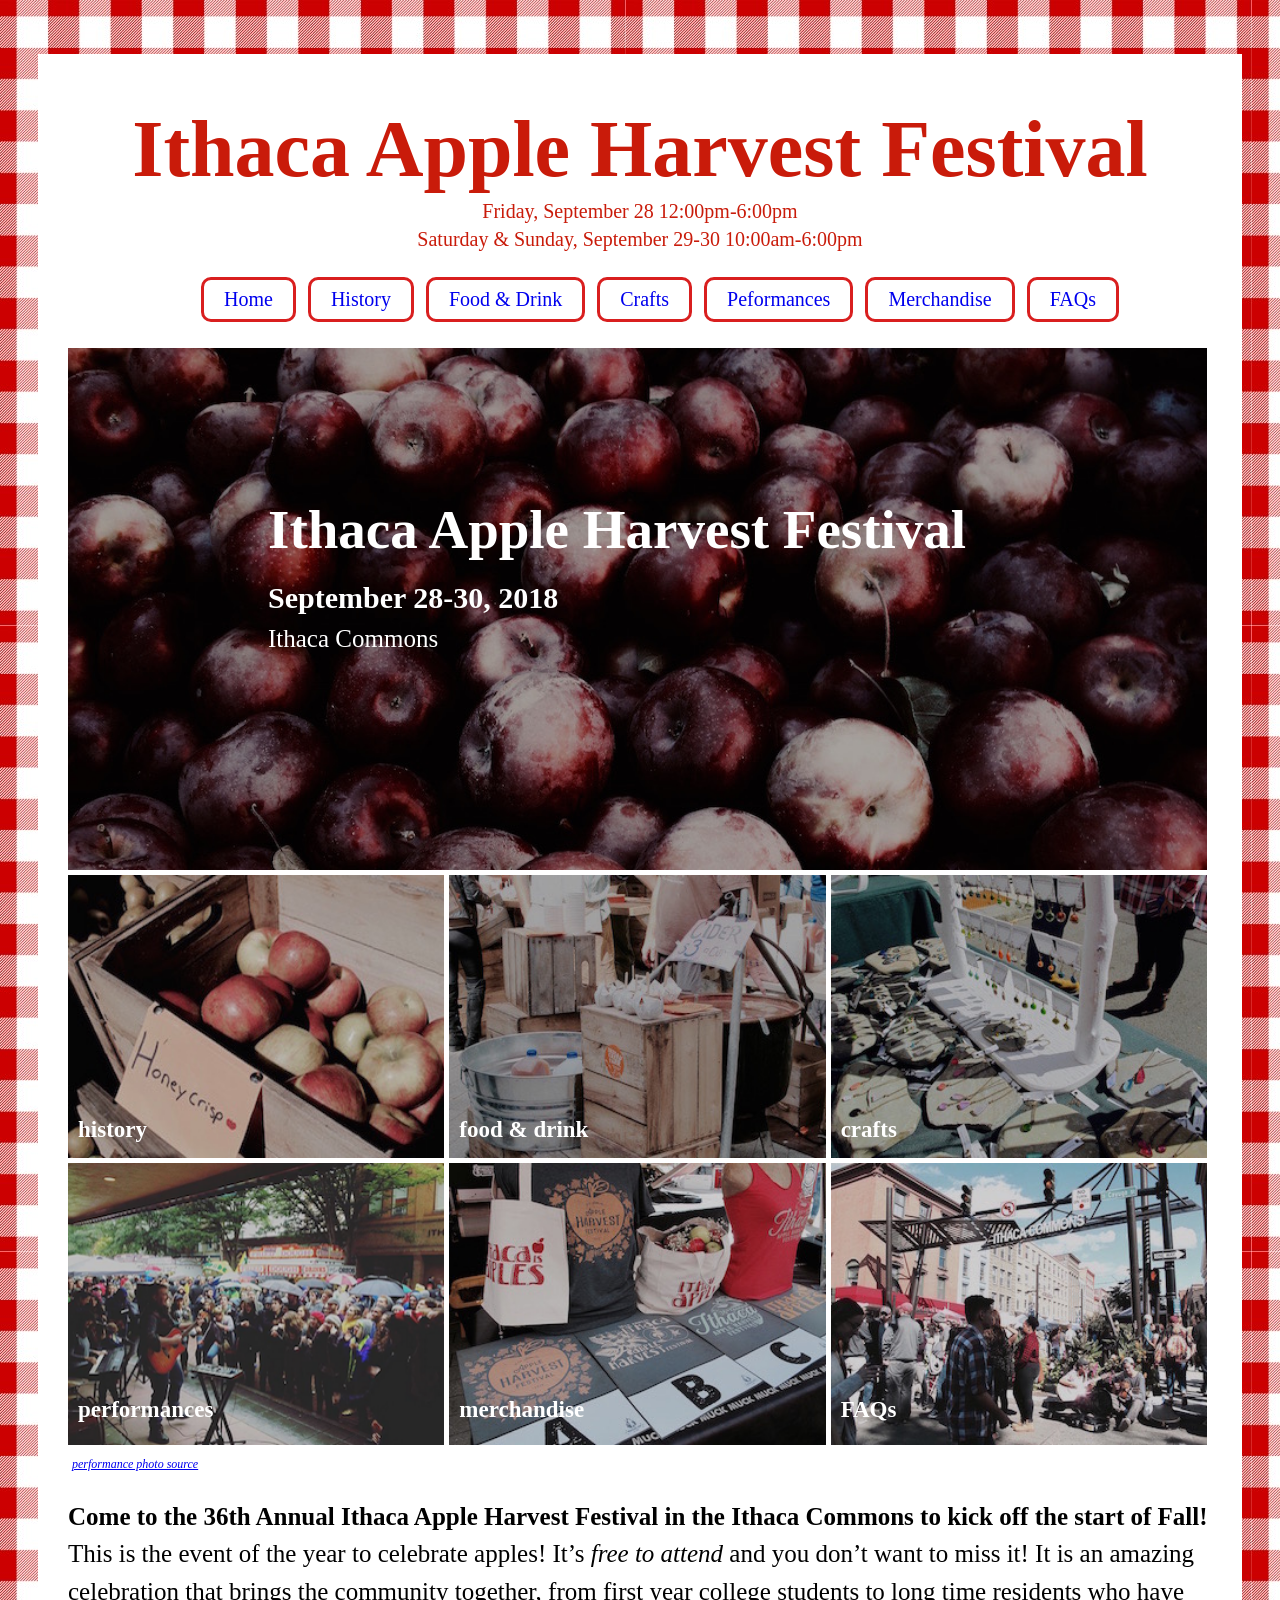
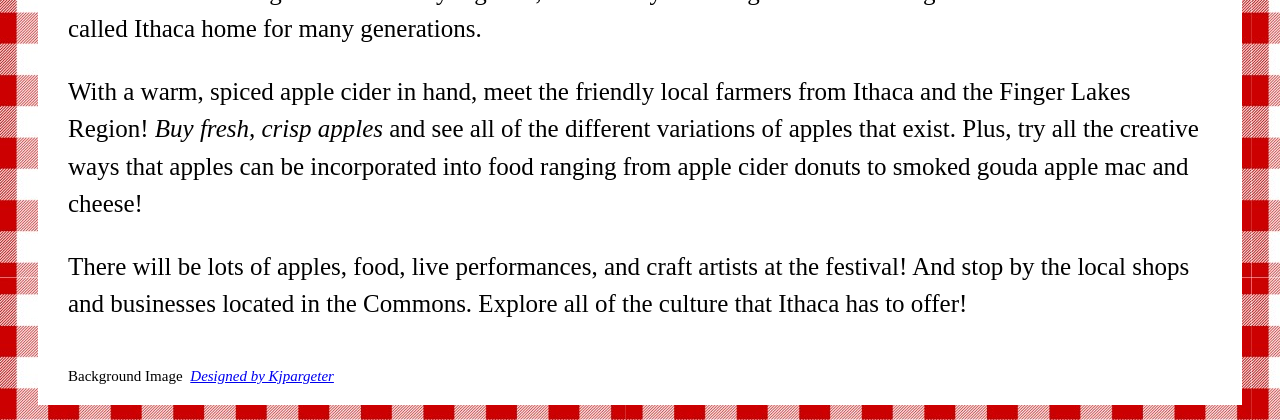
<file: index.html>
<!DOCTYPE html>
<html lang="en">
<head>
  <meta charset="UTF-8">
  <title>Ithaca Apple Harvest Festival</title>
  <meta name="viewport" content="width=device-width, initial-scale=1">
  <link rel="stylesheet" type="text/css" href="styles/all.css"/>
</head>
<body>
  <div id="container">
    <header>
      <a href="index.html" class="main-header">
        <h1>Ithaca Apple Harvest Festival</h1>
        <p class="datetime">Friday, September 28 12:00pm-6:00pm</p>
        <p class="datetime">Saturday & Sunday, September 29-30 10:00am-6:00pm</p>
      </a>
      <nav class="navcontainer">
        <ul>
          <li><a href="index.html">Home</a></li>
          <li><a href="history.html">History</a></li>
          <li><a href="food&drink.html">Food & Drink</a></li>
          <li><a href="crafts.html">Crafts</a></li>
          <li><a href="performances.html">Peformances</a></li>
          <li><a href="merchandise.html">Merchandise</a></li>
          <li><a href="faqs.html">FAQs</a></li>
        </ul>
      </nav>
    </header>
    <!-- The div "collage" holds the entire collage together. The flex boxes are "row1", "row2", and "row3", which makes anything in that flex box a row. -->
    <div class="collage">
      <div class="row1">
        <div class="collagecontainer">
          <img class="collage-images" src="images/cover.jpg" alt="lots of apples"/>
          <div class="center-block">
            <h2 class="text">Ithaca Apple Harvest Festival</h2>
            <p> September 28-30, 2018 </p>
            <p id="location"> Ithaca Commons </p>
          </div>
        </div>
      </div>
      <!-- This is my own personal image -->

      <div class="row2">
        <div class="blur collagecontainer">
          <a href="history.html">
            <img class = "collage-images" src="images/history.jpg" alt="honeycrisp apples"/>
          </a>
          <div class="text-block">
            <a href="history.html" class="hometext-no-decor">
              <h2>history</h2>
            </a>
          </div>
        </div>
        <!-- This is my own personal image -->

        <div class="blur collagecontainer">
          <a href="food&drink.html">
            <img class="collage-images" src="images/cider.jpg" alt="apple cider"/>
          </a>
          <div class="text-block">
            <a href="food&drink.html" class="hometext-no-decor">
              <h2>food & drink</h2>
            </a>
          </div>
        </div>
        <!-- This is my own personal image -->

        <div class="blur collagecontainer">
          <a href="crafts.html">
            <img class="collage-images" src="images/crafts.jpg" alt="handmade necklaces and jewelry"/>
          </a>
          <div class="text-block">
            <a href="crafts.html" class="hometext-no-decor">
              <h2>crafts</h2>
            </a>
          </div>
        </div>
      </div>
      <!-- This is my own personal image -->

      <div class="row3">
        <div class="blur collagecontainer">
          <a href="performances.html">
            <img class="collage-images" src="images/performances.jpg" alt="performer playing the guitar"/>
          </a>
          <div class="text-block2">
            <a href="performances.html" class="hometext-no-decor">
              <h2>performances</h2>
            </a>
          </div>
          <cite class="limit-cite"> <a href="https://www.instagram.com/p/8gasVMx2F8/?taken-at=421777443">performance photo source</a> </cite>
        </div>
        <!-- I do not own this photo. This photo was taken from instagram. The user who posted it is cgcarey.-->

        <div class="blur collagecontainer">
          <a href="merchandise.html">
            <img class="collage-images" src="images/merch.jpg" alt="table with shirts"/>
          </a>
          <div class="text-block3">
            <a href="merchandise.html" class="hometext-no-decor">
              <h2>merchandise</h2>
            </a>
          </div>
        </div>
        <!-- This is my own personal image -->

        <div class="blur collagecontainer">
          <a href="faqs.html">
            <img class="collage-images" src="images/commons.jpg" alt="people in front of the Ithaca Commons sign"/>
          </a>
          <div class="text-block3">
            <a href="faqs.html" class="hometext-no-decor">
              <h2>FAQs</h2>
            </a>
          </div>
        </div>
      </div>
    </div>
    <!-- This is my own personal image -->

    <div class= "homepage-content">
      <main>
        <p><strong>Come to the 36th Annual Ithaca Apple Harvest Festival in the Ithaca Commons to kick off the start of Fall!</strong> This is the event of the year to celebrate apples! It’s <em>free to attend</em> and you don’t want to miss it! It is an amazing celebration that brings the community together, from first year college students to long time residents who have called Ithaca home for many generations.</p>

        <p>With a warm, spiced apple cider in hand, meet the friendly local farmers from Ithaca and the Finger Lakes Region! <em>Buy fresh, crisp apples</em> and see all of the different variations of apples that exist. Plus, try all the creative ways that apples can be incorporated into food ranging from apple cider donuts to smoked gouda apple mac and cheese!</p>

        <p>
          There will be lots of apples, food, live performances, and craft artists at the festival! And stop by the local shops and businesses located in the Commons. Explore all of the culture that Ithaca has to offer!
        </p>
      </main>

      <div id="home-background-citation">
        <footer>
          Background Image
          <cite><a href='https://www.freepik.com/free-vector/gingham-style-background_897919.htm'>Designed by Kjpargeter</a></cite>
          <!-- I do not own this background image it's by Kjpargeter -->
        </footer>
      </div>
    </div>
  </div>
</body>
</html>
</file>
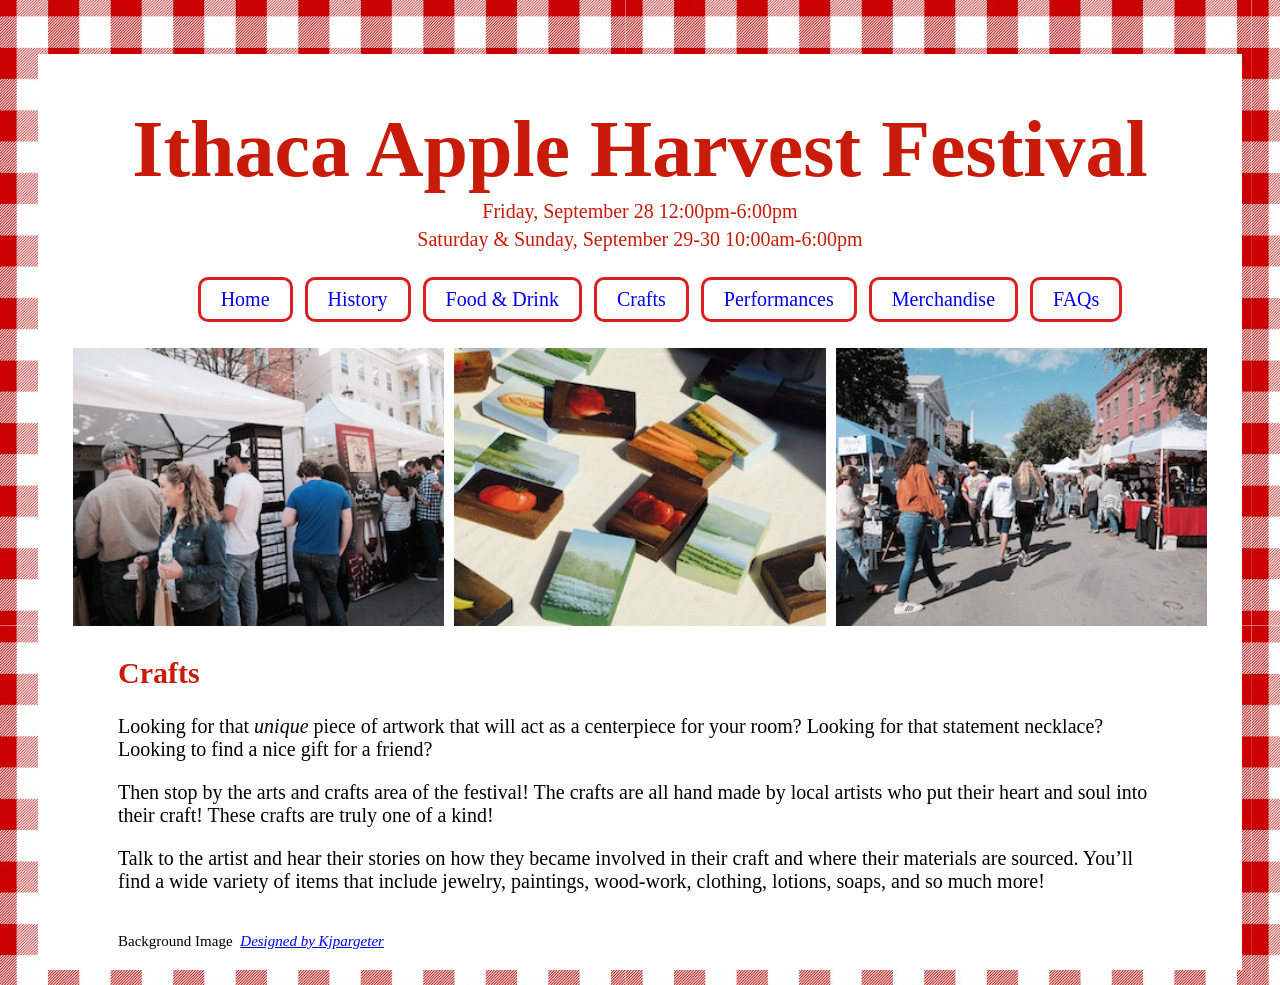
<file: crafts.html>
<!DOCTYPE html>
<html lang="en">
<head>
  <meta charset="UTF-8">
  <title>Ithaca Apple Harvest Festival</title>
  <meta name="viewport" content="width=device-width, initial-scale=1">
  <link rel="stylesheet" type="text/css" href="styles/all.css"/>
</head>
<body>
  <div id="container">
    <header>
      <a href="index.html" class="main-header">
        <h1>Ithaca Apple Harvest Festival</h1>
        <p class="datetime">Friday, September 28 12:00pm-6:00pm</p>
        <p class="datetime">Saturday & Sunday, September 29-30 10:00am-6:00pm</p>
      </a>
      <nav>
        <ul>
          <li><a href="index.html">Home</a></li>
          <li><a href="history.html">History</a></li>
          <li><a href="food&drink.html">Food & Drink</a></li>
          <li><a href="crafts.html">Crafts</a></li>
          <li><a href="performances.html">Performances</a></li>
          <li><a href="merchandise.html">Merchandise</a></li>
          <li><a href="faqs.html">FAQs</a></li>
        </ul>
      </nav>
    </header>

    <!-- "craft-collage"  is a flex box that puts all of the images in a row. "craft-collagecontainer" holds each particular image, which I put in a container so I could adjust the margins. -->

    <div class="craft-collage">
      <div class="craft-collagecontainer">
        <img class = "collage-images" src="images/craft1.jpg" alt="People looking at the crafts">
      </div>
      <!-- This is my own personal image -->

      <div class="craft-collagecontainer">
        <img class="collage-images" src="images/craft2.jpg" alt="Painted woodblocks">
      </div>
      <!-- This is my own personal image -->

      <div class="craft-collagecontainer">
        <img class="collage-images" src="images/craft3.jpg" alt="People walking in the crafts section.">
      </div>
      <!-- This is my own personal image -->
    </div>

    <div id="content-holder">
      <main>
        <h2>Crafts</h2>
        <p>Looking for that <em>unique</em> piece of artwork that will act as a centerpiece for your room? Looking for that statement necklace? Looking to find a nice gift for a friend?</p>
        <p>Then stop by the arts and crafts area of the festival! The crafts are all hand made by local artists who put their heart and soul into their craft! These crafts are truly one of a kind!</p>
        <p>Talk to the artist and hear their stories on how they became involved in their craft and where their materials are sourced. You’ll find a wide variety of items that include jewelry, paintings, wood-work, clothing, lotions, soaps, and so much more!</p>
      </main>
      <footer>
        <div id="background-citation">
          Background Image
          <cite>
            <a href='https://www.freepik.com/free-vector/gingham-style-background_897919.htm'>Designed by Kjpargeter</a>
          </cite>
          <!-- I do not own this background image it's by Kjpargeter -->
        </div>
      </footer>
    </div>
  </div>
</body>
</html>
</file>
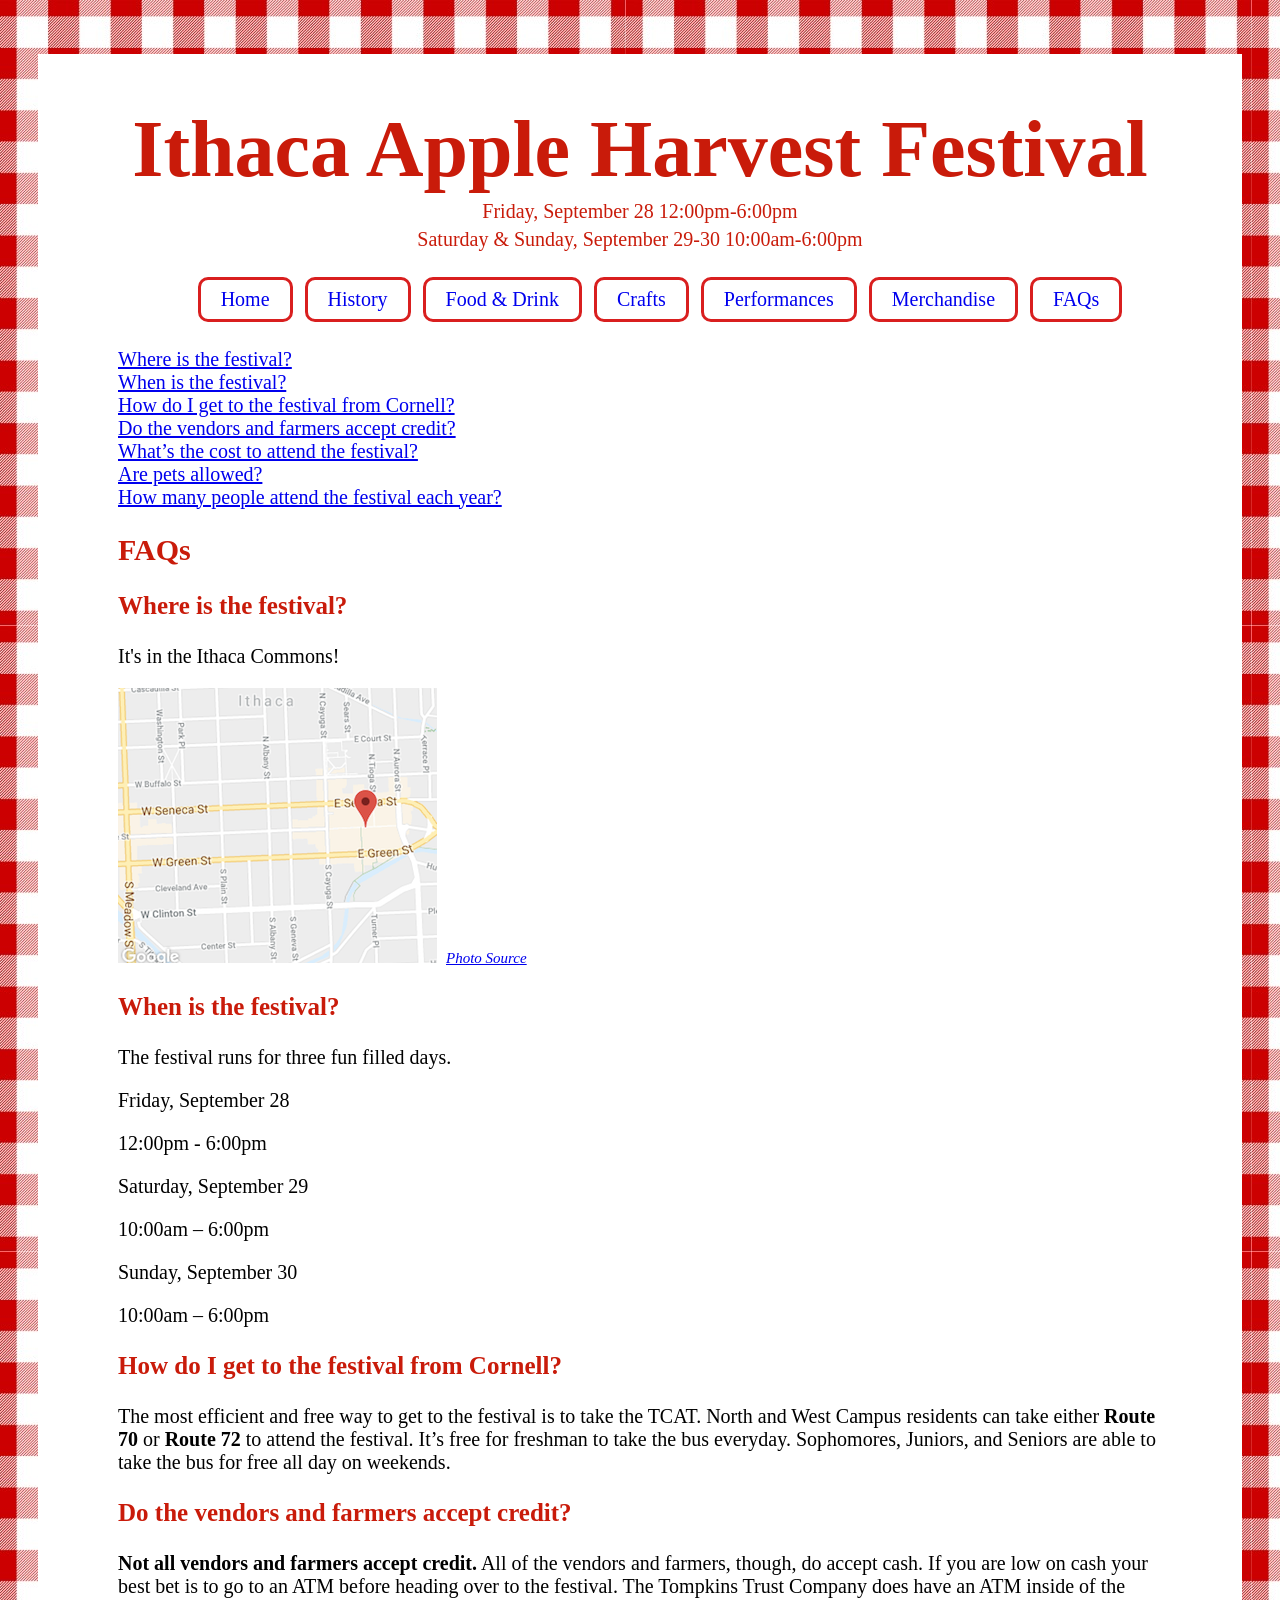
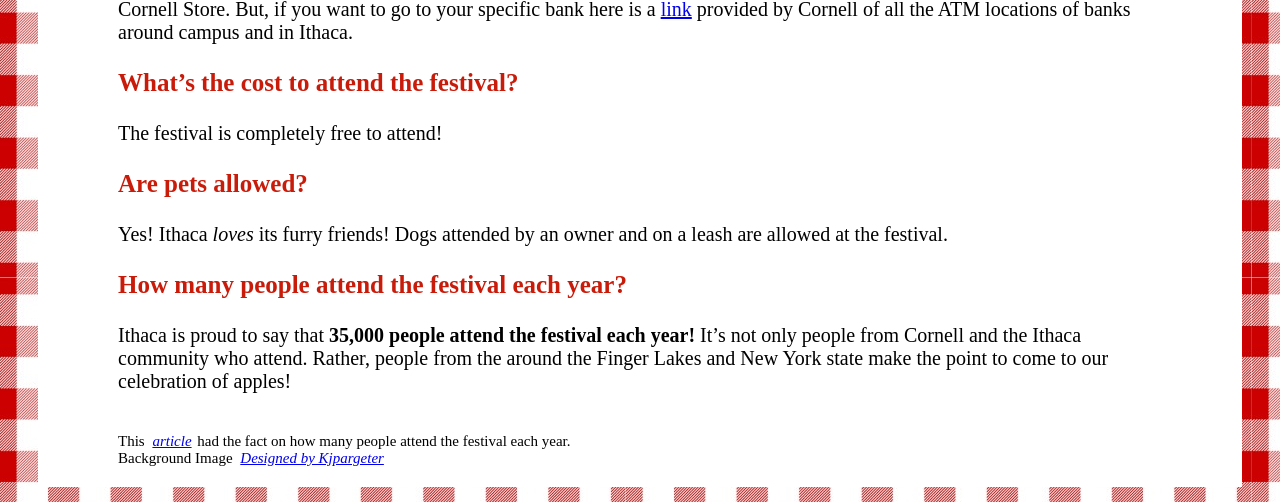
<file: faqs.html>
<!DOCTYPE html>
<html lang="en">
<head>
  <meta charset="UTF-8">
  <title>Ithaca Apple Harvest Festival</title>
  <meta name="viewport" content="width=device-width, initial-scale=1">
  <link rel="stylesheet" type="text/css" href="styles/all.css"/>
</head>
<body>
  <div id="container">
    <header>
      <a href="index.html" class="main-header">
        <h1>Ithaca Apple Harvest Festival</h1>
        <p class="datetime">Friday, September 28 12:00pm-6:00pm</p>
        <p class="datetime">Saturday & Sunday, September 29-30 10:00am-6:00pm</p>
      </a>
      <nav>
        <ul>
          <li><a href="index.html">Home</a></li>
          <li><a href="history.html">History</a></li>
          <li><a href="food&drink.html">Food & Drink</a></li>
          <li><a href="crafts.html">Crafts</a></li>
          <li><a href="performances.html">Performances</a></li>
          <li><a href="merchandise.html">Merchandise</a></li>
          <li><a href="faqs.html">FAQs</a></li>
        </ul>
      </nav>
    </header>

    <div id="content-holder">
      <div id="faq-links">
        <div>
          <a href="#where">Where is the festival?</a>
        </div>
        <div>
          <a href="#when">When is the festival?</a>
        </div>
        <div>
          <a href="#transportation">How do I get to the festival from Cornell?</a>
        </div>
        <div>
          <a href="#payment">Do the vendors and farmers accept credit?</a>
        </div>
        <div>
          <a href="#cost">What’s the cost to attend the festival?</a>
        </div>
        <div>
          <a href="#pets">Are pets allowed?</a>
        </div>
        <div>
          <a href="#attend">How many people attend the festival each year?</a>
        </div>
      </div>

      <main>
        <h2>FAQs</h2>
        <h3 id="where">Where is the festival?</h3>
        <p>It's in the Ithaca Commons!<p>
        <!-- I don't own this photo. This photo is from Google. -->
        <img class="map-size" src="images/map.png" alt="A photo from Google Maps of the location of the Ithaca Commons.">
        <cite><a href="https://www.google.com/maps/dir/42.4476672,-76.4772352/ithaca+commons+google+maps/@42.442472,-76.5013522,14z/data=!3m1!4b1!4m9!4m8!1m1!4e1!1m5!1m1!1s0x89d0819c8632d9e5:0x7e9b07ab2aa65eb6!2m2!1d-76.4973092!2d42.4395792">Photo Source</a></cite>

        <h3 id="when">When is the festival?</h3>
        <p>The festival runs for three fun filled days.</p>
        <p>Friday, September 28</p>
        <p>12:00pm - 6:00pm</p>
        <p>Saturday, September 29</p>
        <p>10:00am – 6:00pm</p>
        <p>Sunday, September 30</p>
        <p>10:00am – 6:00pm</p>

        <h3 id="transportation">How do I get to the festival from Cornell?</h3>
        <p>The most efficient and free way to get to the festival is to take the TCAT. North and West Campus residents can take either <strong>Route 70</strong> or <strong>Route 72</strong> to attend the festival. It’s free for freshman to take the bus everyday. Sophomores, Juniors, and Seniors are able to take the bus for free all day on weekends.</p>

        <h3 id="payment">Do the vendors and farmers accept credit?</h3>
        <p><strong>Not all vendors and farmers accept credit.</strong> All of the vendors and farmers, though, do accept cash. If you are low on cash your best bet is to go to an ATM before heading over to the festival. The Tompkins Trust Company does have an ATM inside of the Cornell Store. But, if you want to go to your specific bank here is a <a href = "https://www.dfa.cornell.edu/bursar/students-parents/student-resources/local-banking-services#ttc">link</a> provided by Cornell of all the ATM locations of banks around campus and in Ithaca.</p>

        <h3 id="cost">What’s the cost to attend the festival?</h3>
        <p>The festival is completely free to attend!</p>

        <h3 id="pets">Are pets allowed?</h3>
        <p>Yes! Ithaca <em>loves</em> its furry friends! Dogs attended by an owner and on a leash are allowed at the festival.</p>

        <h3 id="attend">How many people attend the festival each year?</h3>
        <p>Ithaca is proud to say that <strong>35,000 people attend the festival each year!</strong> It’s not only people from Cornell and the Ithaca community who attend. Rather, people from the around the Finger Lakes and New York state make the point to come to our celebration of apples!</p>
      </main>

      <footer>
        This
        <cite>
          <a href="
          https://www.ithaca.com/special_sections/apple_harvest_festival/apple-harvest-festival-promises-followthrough-of-a-strong-local-tradition/article_915cf6d0-9e27-11e7-9a68-c7a45d56483a.html
          ">article</a>
        </cite>
          had the fact on how many people attend the festival each year.
        <div id="background-citation">
          Background Image
          <cite>
            <a href='https://www.freepik.com/free-vector/gingham-style-background_897919.htm'>Designed by Kjpargeter</a>
          </cite>
          <!-- I do not own this background image it's by Kjpargeter -->
        </div>
      </footer>
    </div>
  </div>
</body>
</html>
</file>
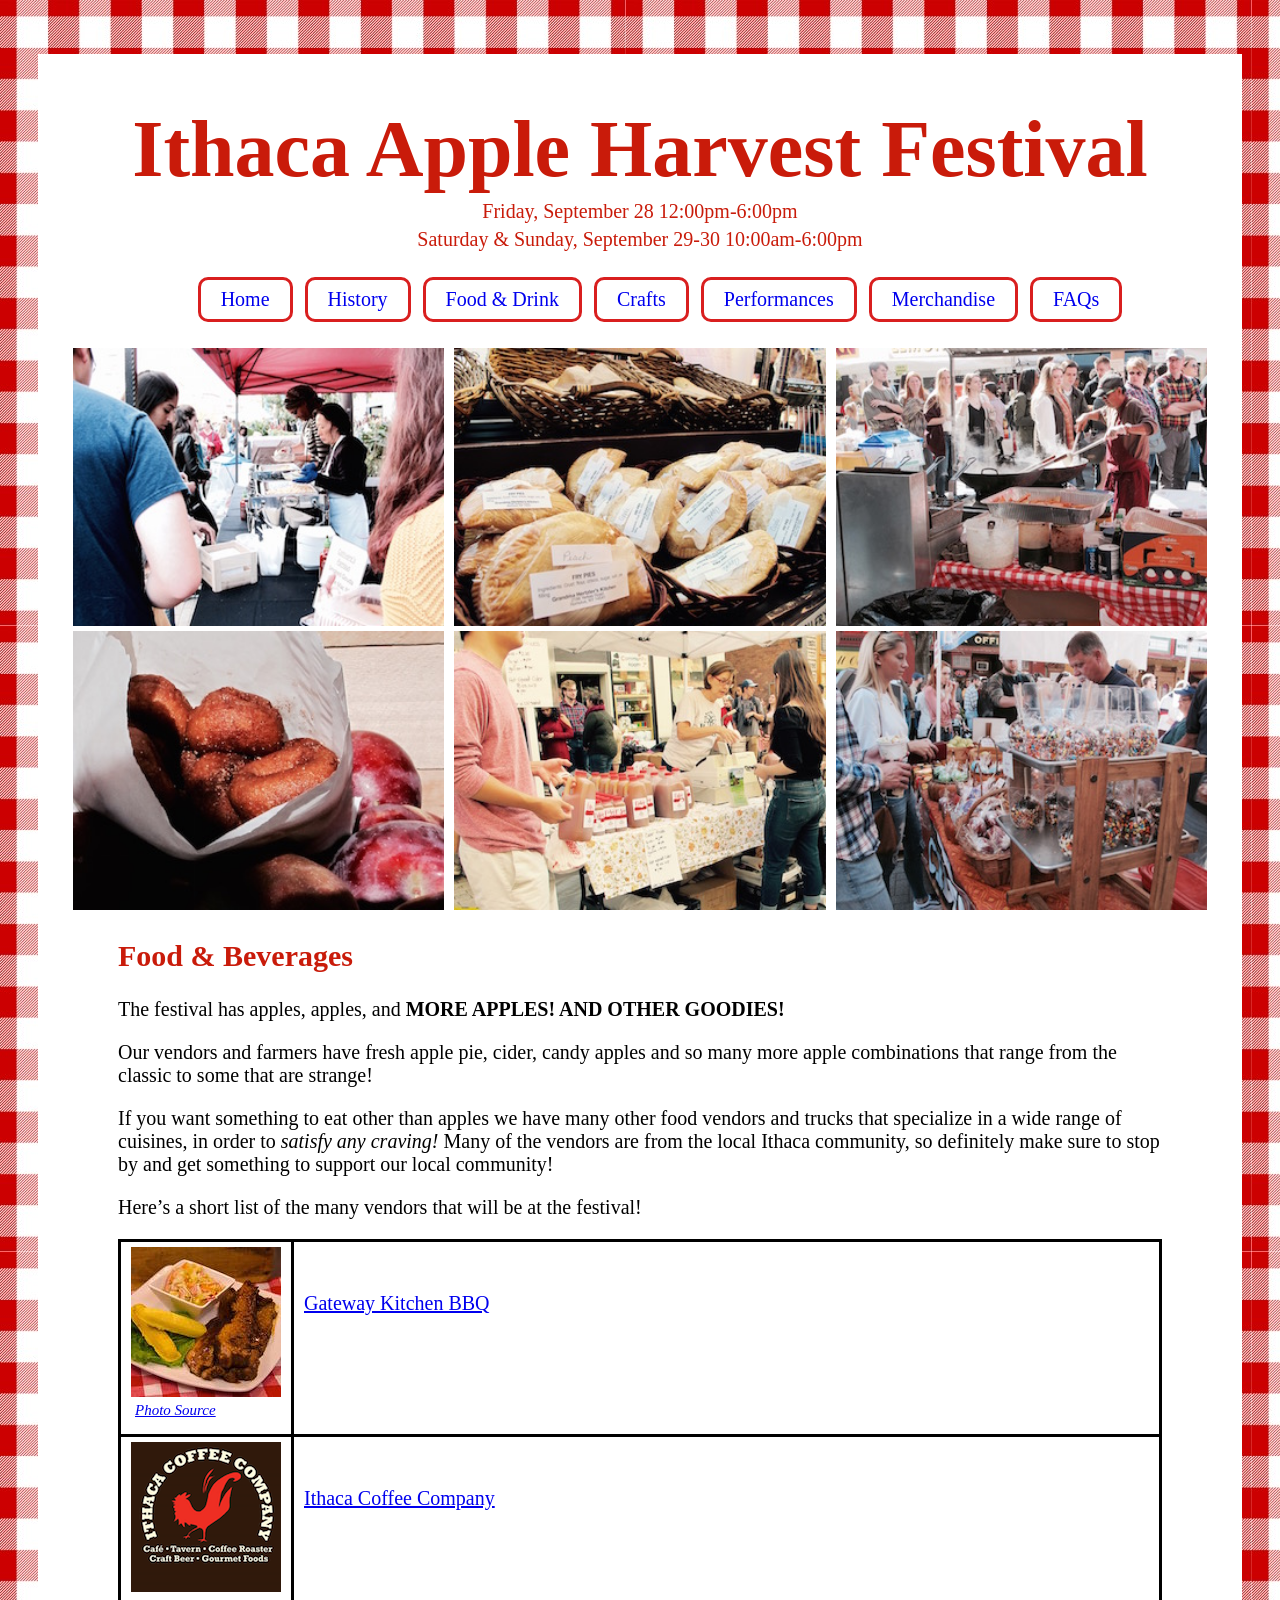
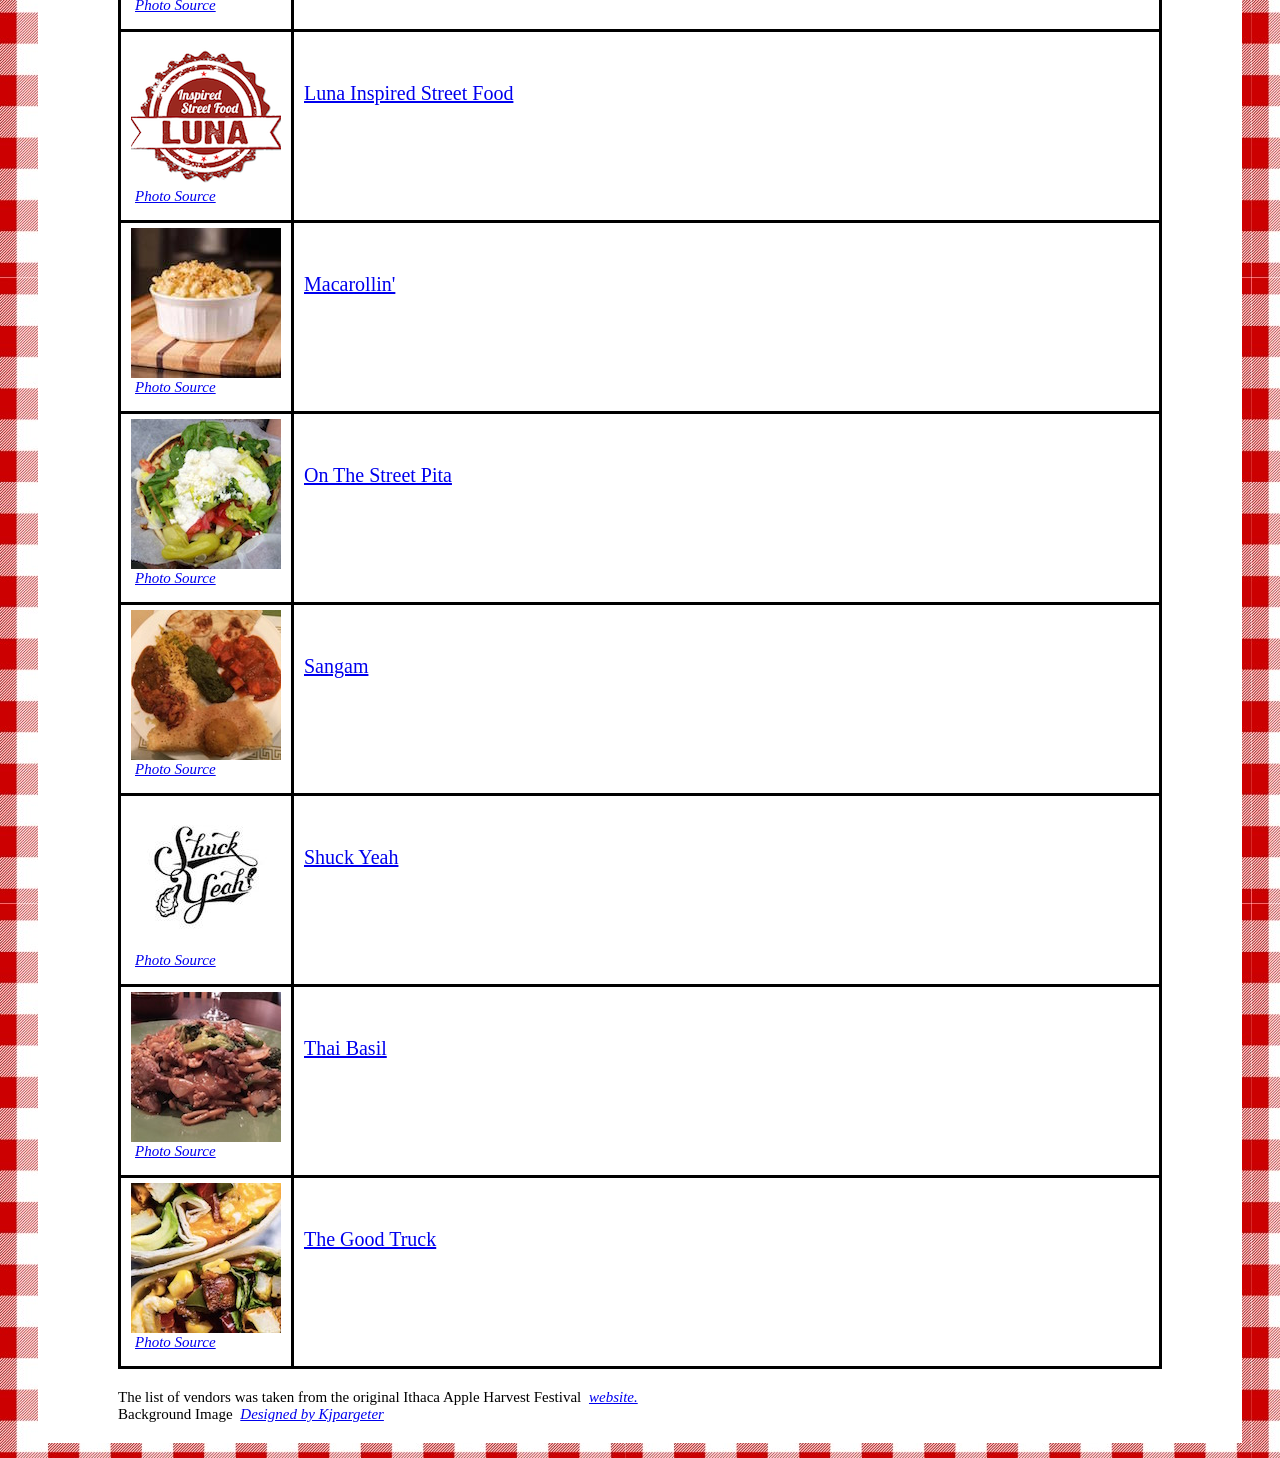
<file: food&drink.html>
<!DOCTYPE html>
<html lang="en">
<head>
  <meta charset="UTF-8">
  <title>Ithaca Apple Harvest Festival</title>
  <meta name="viewport" content="width=device-width, initial-scale=1">
  <link rel="stylesheet" type="text/css" href="styles/all.css"/>
</head>
<body>
  <div id="container">
    <header>
      <a href="index.html" class="main-header">
        <h1>Ithaca Apple Harvest Festival</h1>
        <p class="datetime">Friday, September 28 12:00pm-6:00pm</p>
        <p class="datetime">Saturday & Sunday, September 29-30 10:00am-6:00pm</p>
      </a>
      <nav>
        <ul>
          <li><a href="index.html">Home</a></li>
          <li><a href="history.html">History</a></li>
          <li><a href="food&drink.html">Food & Drink</a></li>
          <li><a href="crafts.html">Crafts</a></li>
          <li><a href="performances.html">Performances</a></li>
          <li><a href="merchandise.html">Merchandise</a></li>
          <li><a href="faqs.html">FAQs</a></li>
        </ul>
      </nav>
    </header>

    <div class="collage-food">
      <div class="row1">
        <div class="food-collagecontainer">
          <img class="collage-images" src="images/serving.jpg" alt="Person serving mac & cheese to a customer.">
          <!-- This is my own personal image. -->
        </div>

        <div class="food-collagecontainer">
          <img class="collage-images" src="images/pies.jpg" alt="Closeup of personal apple pies.">
          <!-- This is my own personal image. -->
        </div>

        <div class="food-collagecontainer">
          <img class="collage-images" src="images/cooking.jpg" alt="A vendor cooking food in a pot">
          <!-- This is my own personal image. -->
        </div>
      </div>


      <div class="row2">
        <div class="food-collagecontainer">
          <img class="collage-images" src="images/donuts.jpg" alt="Closeup of apple cider donuts">
          <!-- This is my own personal image. -->
        </div>
        <div class="food-collagecontainer">
          <img class="collage-images" src="images/buy-cider.jpg" alt="Customers buying apple cider from a vendor">
          <!-- This is my own personal image. -->
        </div>
        <div class="food-collagecontainer">
          <img class="collage-images" src="images/caramelapple.jpg" alt="A photo of caramel apples and people buying them">
          <!-- This is my own personal image. -->
        </div>
      </div>
    </div>

    <div id="content-holder">
      <main>

        <h2>Food & Beverages</h2>

        <p>The festival has apples, apples, and <strong class="upper-case">more apples! and other goodies!</strong></p>


        <p>Our vendors and farmers have fresh apple pie, cider, candy apples and so many more apple combinations that range from the classic to some that are strange!</p>

        <p>If you want something to eat other than apples we have many other food vendors and trucks that specialize in a wide range of cuisines, in order to <em>satisfy any craving!</em> Many of the vendors are from the local Ithaca community, so definitely make sure to stop by and get something to support our local community!</p>

        <p>Here’s a short list of the many vendors that will be at the festival!</p>

        <div class="food-vendors">
          <div class="row">
            <div class="photo-citation">
              <!-- I do not own this image. This is Gateway Kitchen BBQ's Image -->
              <img class="percent" src="images/gateway.jpg" alt="Plate of BBQ from Gateway Kitchen BBQ.">
              <cite class="cite-padding"><a href="https://www.facebook.com/1464650563748610/photos/a.1464651567081843/1727240647489599/?type=1&theater">Photo Source</a></cite>
            </div>
            <div class="food-info">
              <a href="https://www.facebook.com/Gateway-Kitchen-1464650563748610/?ref=br_rs">
                <p class="vendorname">Gateway Kitchen BBQ</p>
              </a>
            </div>
          </div>

          <div class="row">
            <div class="photo-citation remove">
              <!-- This is not my image. This is Ithaca Coffee company's image. -->
              <img class="percent" src="images/coffee.png" alt="The logo of the Ithaca Coffee Company">
              <cite class="cite-padding"><a href="https://www.facebook.com/IthacaCoffeeCompany/photos/a.468603065020/10154772101825021/?type=1&theater">Photo Source</a>
              </cite>
            </div>
            <div class="food-info remove">
              <a href="https://www.facebook.com/IthacaCoffeeCompany/">
                <p class="vendorname">Ithaca Coffee Company</p>
              </a>
            </div>
          </div>

          <div class="row">
            <div class="photo-citation remove">
              <!--This is not my own image. Luna Inspired Street Food owns this. -->
              <img class="percent" src="images/luna.png" alt="The logo of Luna Inspired Street Food">
              <cite><a href="https://www.facebook.com/lunastreetfood/photos/a.990797330944403/1299052536785546/?type=1&theater">Photo Source</a></cite>
            </div>
            <div class="food-info remove">
              <a href="https://www.facebook.com/lunastreetfood/?ref=br_rs">
                <p class="vendorname">Luna Inspired Street Food</p>
              </a>
            </div>
          </div>

          <div class="row">
            <div class="photo-citation remove">
              <!-- I don't own this photo. It is Macarollin's photo -->
              <img class="percent" src="images/macarollin.jpg" alt="Photo of Mac & Cheese that was made by people at Macarollin.">
              <cite><a href="https://www.facebook.com/macarollin/photos/a.491703340887671/1174528869271778/?type=1&theater">Photo Source</a></cite>
            </div>
            <div class="food-info remove">
              <a href="https://www.facebook.com/macarollin/">
                <p class="vendorname">Macarollin'</p>
              </a>
            </div>
          </div>

          <div class="row">
            <div class="photo-citation remove">
              <!-- I don't own this image. On the Street Pitas owns it -->
              <img class="percent" src="images/pita.jpg" alt="">
              <cite><a href="https://www.facebook.com/onthestreetpitas/photos/rpp.172914826065178/181484331874894/?type=3&theater">Photo Source</a></cite>
            </div>
            <div class="food-info remove">
              <a href="https://www.facebook.com/onthestreetpitas/">
                <p class="vendorname">On The Street Pita</p>
              </a>
            </div>
          </div>

          <div class="row">
            <div class="photo-citation remove">
              <!-- I do not own this photo. This was posted by Kumar R on Yelp -->
              <img class="percent" src="images/sangam.jpg" alt="A plate of food from Sangam">
              <cite>
                <a href="https://www.yelp.com/biz_photos/sangam-indian-cuisine-ithaca-2?select=tI-Jpk9zzSexVJFkDRzELw">Photo Source</a>
              </cite>
            </div>
            <div class="food-info remove">
              <a href="http://www.sangamindianrestaurantithaca.com/gallery.html"><p class="vendorname">Sangam</p></a>
            </div>
          </div>

          <div class="row">
            <div class="photo-citation remove">
              <!-- I don't own this photo. It's Shuck Yeah's photo -->
              <img class="percent" src="images/shuckyeah.jpg" alt="The logo of Shuck Yeah.">
                <cite>
                  <a href="https://www.facebook.com/shuckyeahtruck/photos/a.146214232762583/160122971371709/?type=1&theater">Photo Source</a>
                </cite>
            </div>
            <div class="food-info remove">
              <a href="https://www.facebook.com/shuckyeahtruck/?ref=br_rs"><p class="vendorname">Shuck Yeah</p></a>
            </div>
          </div>

          <div class="row">
            <div class="photo-citation remove">
              <!-- I don't own this photo, Wendy V posted it on Thai Basil's yelp -->
              <img class="percent" src="images/thaibasil.jpg" alt="A plate of food from Thai Basil">
              <cite><a href="https://www.yelp.com/biz_photos/thai-basil-ithaca-2?select=Zh647WgvfIcdO2B1AJR4Mw&reviewid=7ComyqKGLt65Rofs0cBbAA">Photo Source</a></cite>
            </div>
            <div class="food-info remove">
              <a href="http://www.ithacathaibasil.com/"><p class="vendorname">Thai Basil</p></a>
            </div>
          </div>

          <div class="row">
            <div class="photo-citation remove">
              <!-- I don't own this photo. This photo is from the homepage of The Good Truck -->
              <img class="percent" src="images/thegoodtruck.jpg" alt="An up close photo of a burrito from The Good Truck.">
              <cite><a href="http://www.ilovethegoodtruck.com/">Photo Source</a></cite>
            </div>
            <div class="food-info remove">
              <a href="http://www.ilovethegoodtruck.com/"><p>The Good Truck</p></a>
            </div>
          </div>
        </div>
      </main>

      <footer>
        The list of vendors was taken from the original Ithaca Apple Harvest Festival
        <cite><a href="https://www.downtownithaca.com/apple-harvest-festival/#food"> website.</a></cite>
        <div id="background-citation">
          Background Image
          <cite><a href='https://www.freepik.com/free-vector/gingham-style-background_897919.htm'>Designed by Kjpargeter</a></cite>
          <!-- I do not own this background image it's by Kjpargeter -->
        </div>
      </footer>
    </div>
  </div>
</body>
</html>
</file>
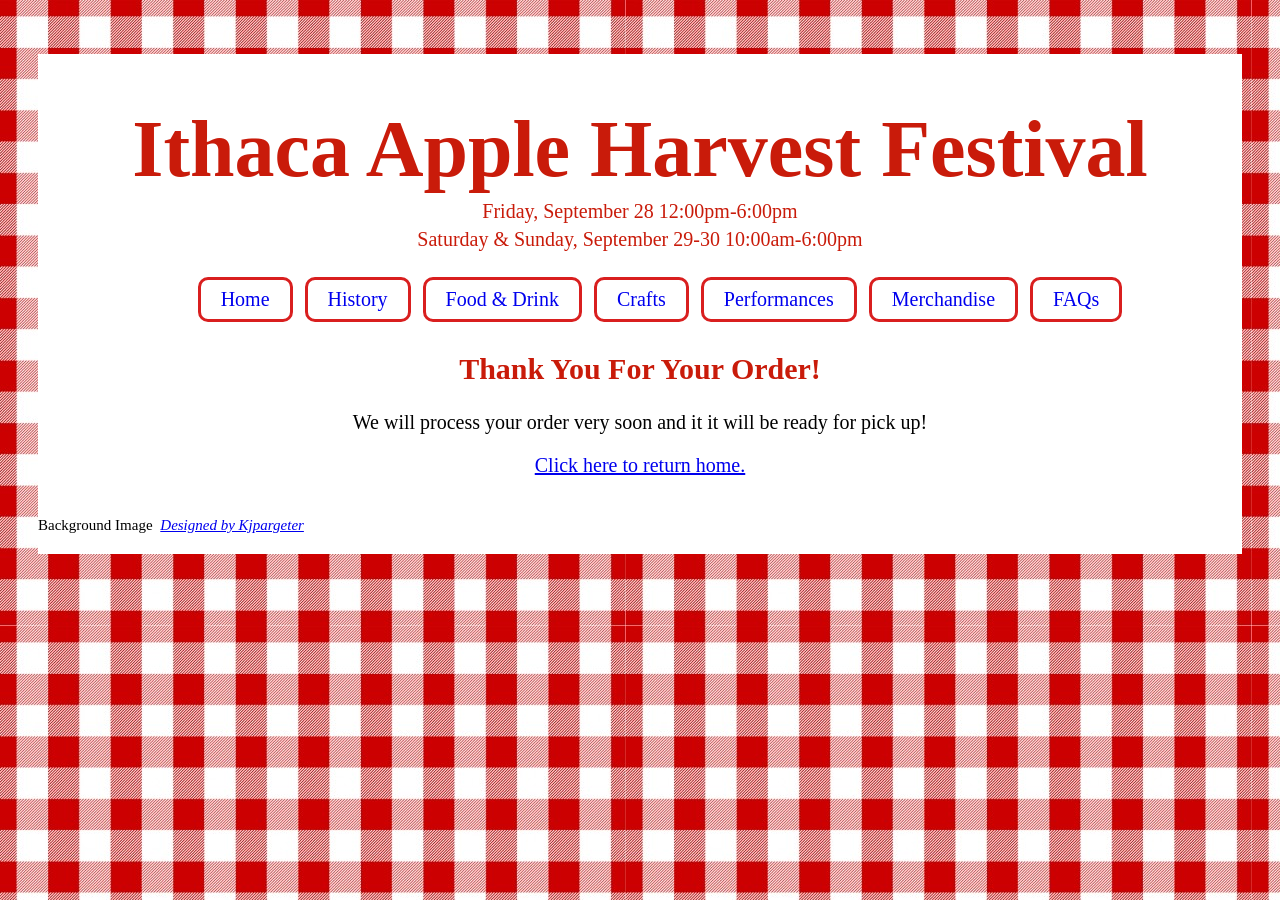
<file: formSubmitted.html>
<!DOCTYPE html>
<html lang="en">
<head>
  <meta charset="UTF-8">
  <title>Ithaca Apple Harvest Festival</title>
  <meta name="viewport" content="width=device-width, initial-scale=1">
  <link rel="stylesheet" type="text/css" href="styles/all.css"/>
</head>
<body>
  <div id="container">
    <header>
      <a href="index.html" class="main-header">
        <h1>Ithaca Apple Harvest Festival</h1>
        <p class="datetime">Friday, September 28 12:00pm-6:00pm</p>
        <p class="datetime">Saturday & Sunday, September 29-30 10:00am-6:00pm</p>
      </a>
      <nav>
        <ul>
          <li><a href="index.html">Home</a></li>
          <li><a href="history.html">History</a></li>
          <li><a href="food&drink.html">Food & Drink</a></li>
          <li><a href="crafts.html">Crafts</a></li>
          <li><a href="performances.html">Performances</a></li>
          <li><a href="merchandise.html">Merchandise</a></li>
          <li><a href="faqs.html">FAQs</a></li>
        </ul>
      </nav>
    </header>

    <div class="formsub">
      <h2>Thank You For Your Order!</h2>
      <p>We will process your order very soon and it it will be ready for pick up!</p>
      <p><a href="index.html">Click here to return home.</a></p>
    </div>
      <footer>
        <div id="background-citation">
          Background Image
          <cite>
            <a href='https://www.freepik.com/free-vector/gingham-style-background_897919.htm'>Designed by Kjpargeter</a>
          </cite>
          <!-- I do not own this background image it's by Kjpargeter -->
        </div>
      </footer>
    </div>
  </div>
</body>
</html>
</file>
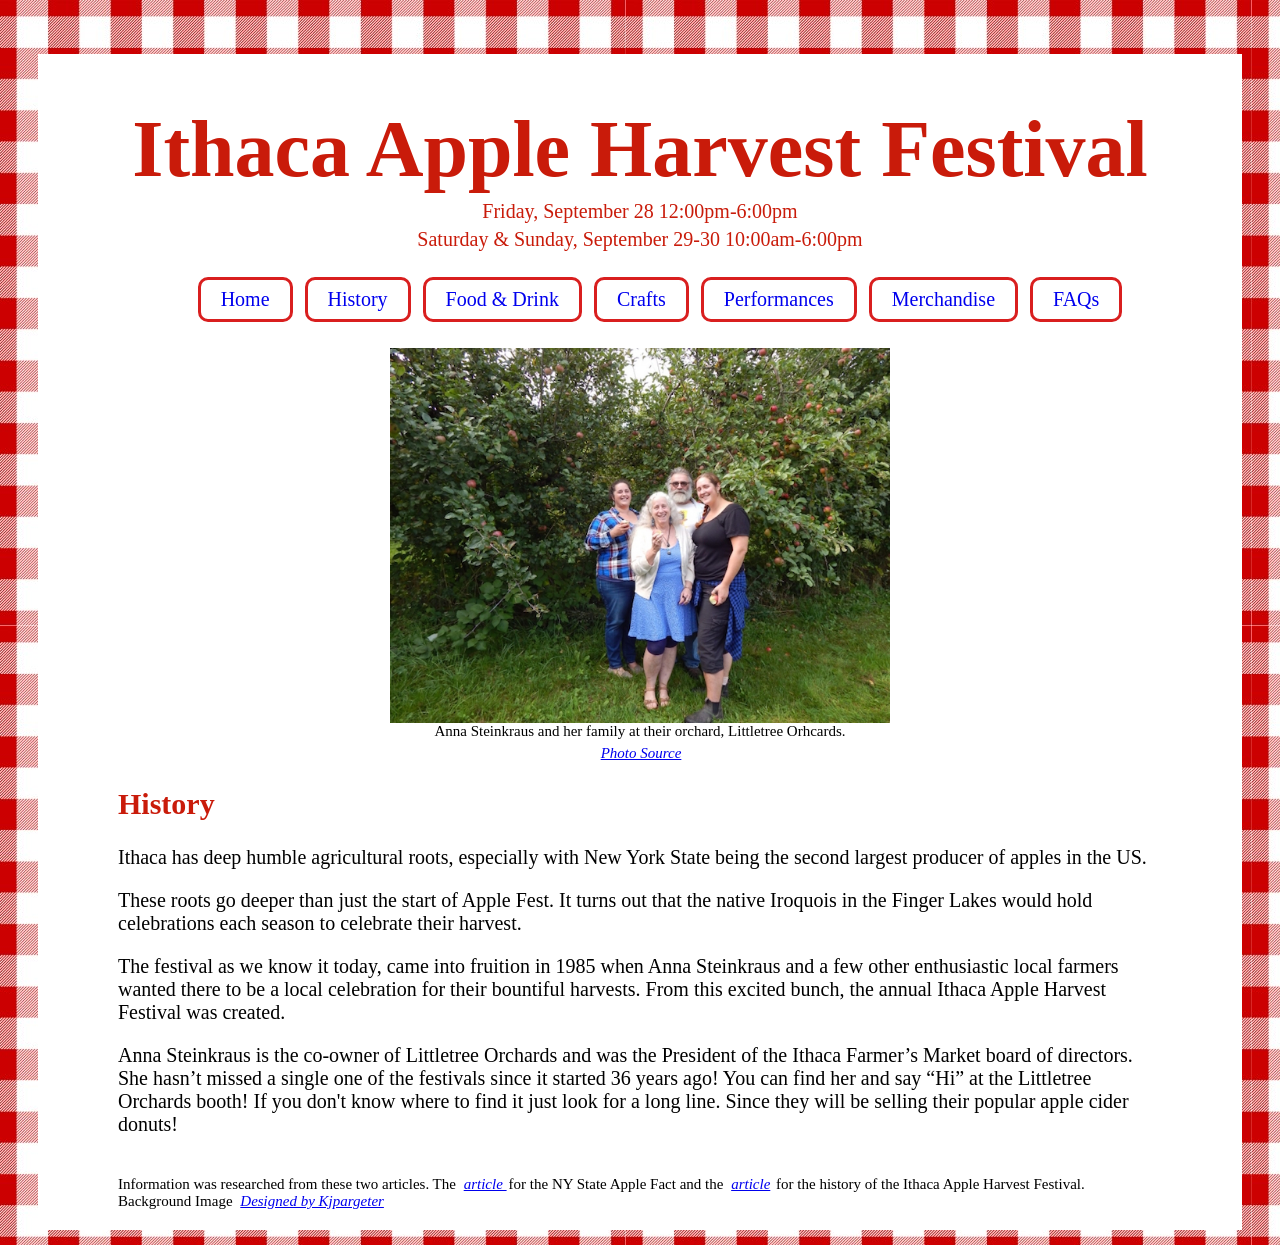
<file: history.html>
<!DOCTYPE html>
<html lang="en">
<head>
  <meta charset="UTF-8">
  <title>Ithaca Apple Harvest Festival</title>
  <meta name="viewport" content="width=device-width, initial-scale=1">
  <link rel="stylesheet" type="text/css" href="styles/all.css"/>
</head>
<body>
  <div id="container">
    <header>
      <a href="index.html" class="main-header">
        <h1>Ithaca Apple Harvest Festival</h1>
        <p class="datetime">Friday, September 28 12:00pm-6:00pm</p>
        <p class="datetime">Saturday & Sunday, September 29-30 10:00am-6:00pm</p>
      </a>
      <nav>
        <ul>
          <li><a href="index.html">Home</a></li>
          <li><a href="history.html">History</a></li>
          <li><a href="food&drink.html">Food & Drink</a></li>
          <li><a href="crafts.html">Crafts</a></li>
          <li><a href="performances.html">Performances</a></li>
          <li><a href="merchandise.html">Merchandise</a></li>
          <li><a href="faqs.html">FAQs</a></li>
        </ul>
      </nav>
    </header>

    <div id="content-holder">
      <figure>
        <!-- I do not own this image. I got this image from Greenstar's website -->
        <img class="anna" src="images/anna.jpg" alt="Anna Steinkraus and her family.">
      <figcaption> Anna Steinkraus and her family at their orchard, Littletree Orhcards.</figcaption>
      <div class="center-citation">
      <cite><a class="center-citation" href="https://greenstar.coop/littletree-orchards-family-farm-everyone/">Photo Source</a></cite>
    </div>
    </figure>
    <main>
      <h2> History </h2>

      <p>Ithaca has deep humble agricultural roots, especially with New York State being the second largest producer of apples in the US.</p>

      <p>These roots go deeper than just the start of Apple Fest. It turns out that the native Iroquois in the Finger Lakes would hold celebrations each season to celebrate their harvest.</p>

      <p>The festival as we know it today, came into fruition in 1985 when Anna Steinkraus and a few other enthusiastic local farmers wanted there to be a local celebration for their bountiful harvests. From this excited bunch, the annual Ithaca Apple Harvest Festival was created.</p>

      <p>Anna Steinkraus is the co-owner of Littletree Orchards and was the President of the Ithaca Farmer’s Market board of directors. She hasn’t missed a single one of the festivals since it started 36 years ago! You can find her and say “Hi” at the Littletree Orchards booth! If you don't know where to find it just look for a long line. Since they will be selling their popular apple cider donuts!</p>
    </main>
      <footer>
        Information was researched from these two articles. The
        <cite> <a href="http://www.applesfromny.com/about/factsArticle"> article </a></cite> for the NY State Apple Fact and the
        <cite>
          <a href="
          https://www.ithaca.com/special_sections/apple_harvest_festival/apple-harvest-festival-promises-followthrough-of-a-strong-local-tradition/article_915cf6d0-9e27-11e7-9a68-c7a45d56483a.html
          ">article</a>
        </cite>
          for the history of the Ithaca Apple Harvest Festival.
        <div id="background-citation">
          Background Image
          <cite><a href='https://www.freepik.com/free-vector/gingham-style-background_897919.htm'>Designed by Kjpargeter</a></cite>
          <!-- I do not own this background image it's by Kjpargeter -->
        </div>
      </footer>
    </div>
  </div>
</body>
</html>
</file>
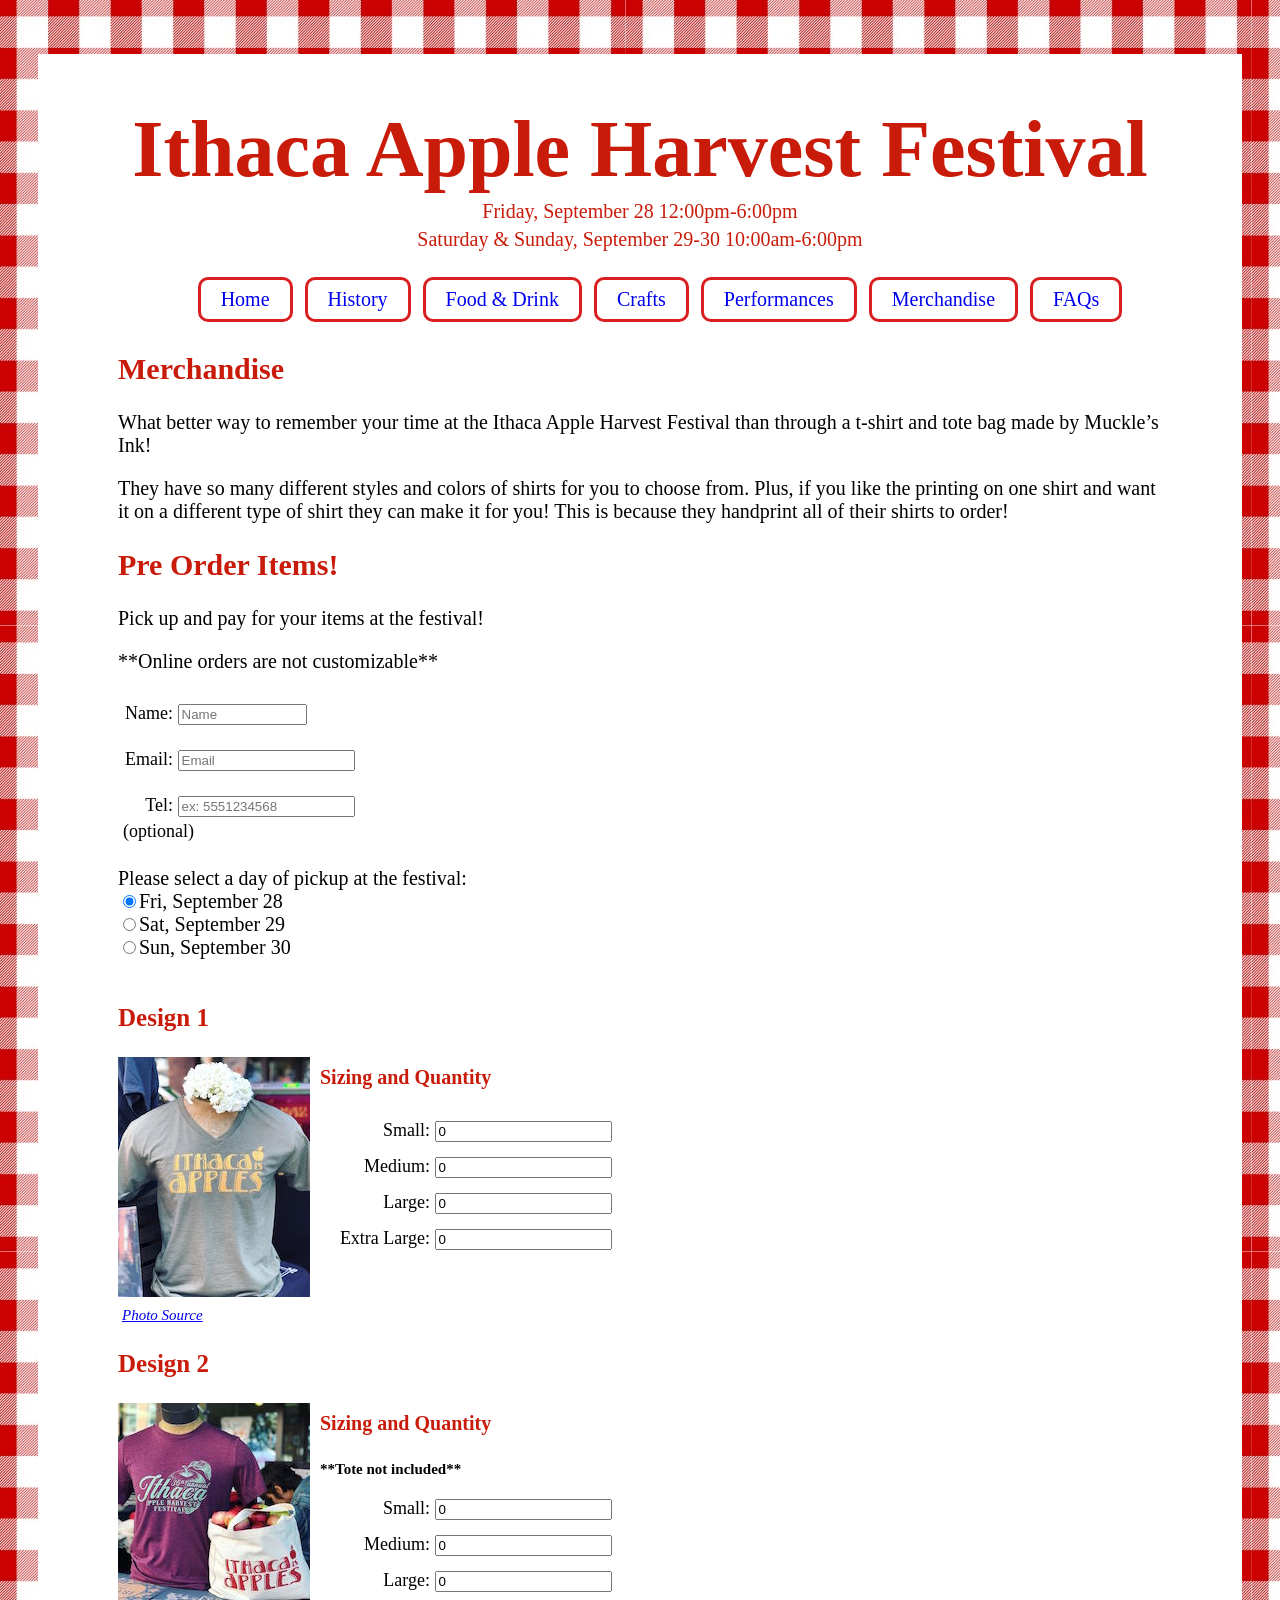
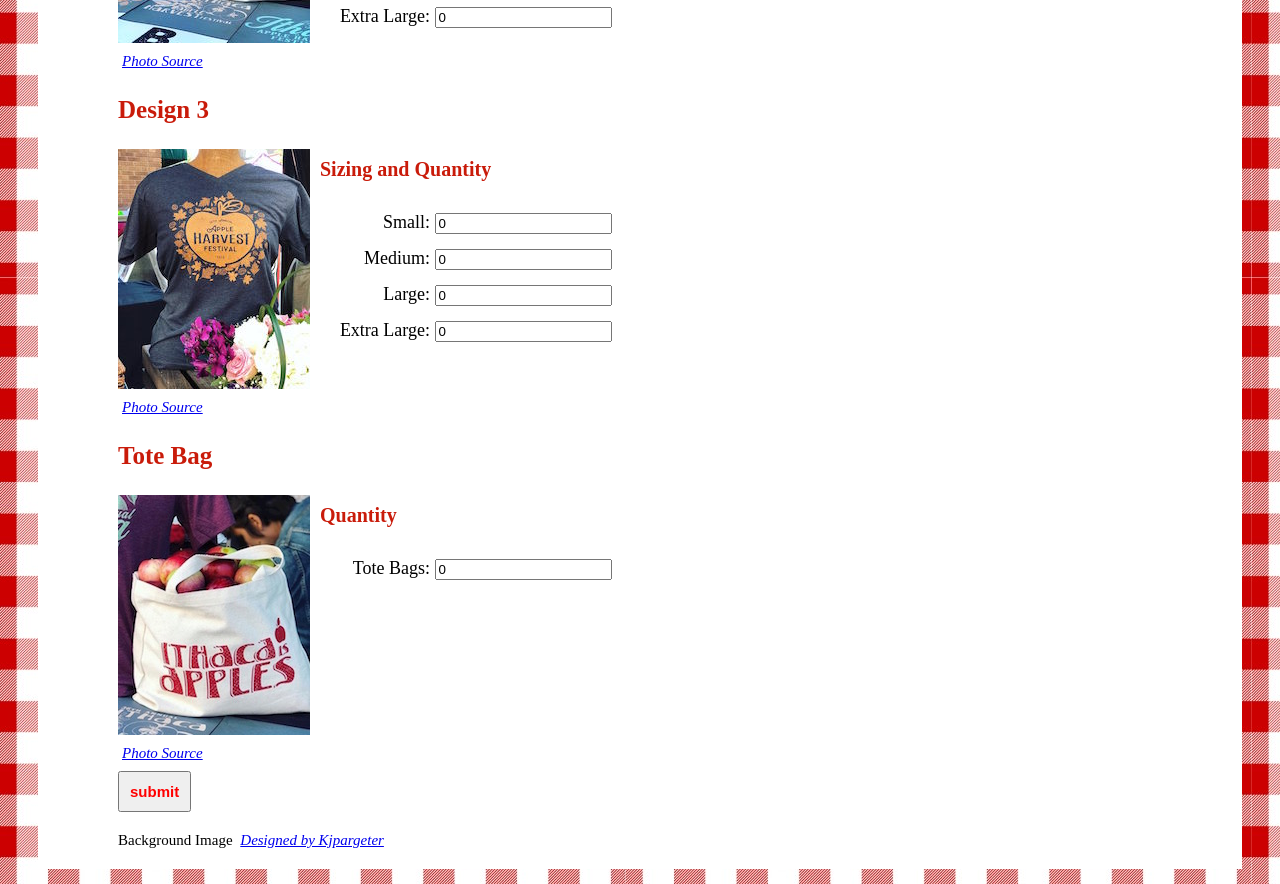
<file: merchandise.html>
<!DOCTYPE html>
<html lang="en">
<head>
  <meta charset="UTF-8">
  <title>Ithaca Apple Harvest Festival</title>
  <meta name="viewport" content="width=device-width, initial-scale=1">
  <link rel="stylesheet" type="text/css" href="styles/all.css"/>
  <script src="scripts/jquery-3.3.1.min.js" type="text/javascript"></script>
  <script src="scripts/validation.js" type="text/javascript"></script>
</head>
<body>
  <div id="container">
    <header>
      <a href="index.html" class="main-header">
        <h1>Ithaca Apple Harvest Festival</h1>
        <p class="datetime">Friday, September 28 12:00pm-6:00pm</p>
        <p class="datetime">Saturday & Sunday, September 29-30 10:00am-6:00pm</p>
      </a>
      <nav>
        <ul>
          <li><a href="index.html">Home</a></li>
          <li><a href="history.html">History</a></li>
          <li><a href="food&drink.html">Food & Drink</a></li>
          <li><a href="crafts.html">Crafts</a></li>
          <li><a href="performances.html">Performances</a></li>
          <li><a href="merchandise.html">Merchandise</a></li>
          <li><a href="faqs.html">FAQs</a></li>
        </ul>
      </nav>
    </header>

    <div id="content-holder">
      <main>
        <h2>Merchandise</h2>
        <p>What better way to remember your time at the Ithaca Apple Harvest Festival than through a t-shirt and tote bag made by Muckle’s Ink!</p>
        <p>They have so many different styles and colors of shirts for you to choose from. Plus, if you like the printing on one shirt and want it on a different type of shirt they can make it for you! This is because they handprint all of their shirts to order!</p>
      </main>

      <div class="form-content">
        <h2>Pre Order Items!</h2>
        <p>Pick up and pay for your items at the festival!</p>
        <p>**Online orders are not customizable**</p>

        <form id="merchandiseForm" method="post"
        action="submitAndEmailGmail.php" novalidate>

          <div id="name-background" class="contact-feedback standard-background">
            <label for="name">Name:</label>
            <input type="text" id="name" name="name" maxlength="100" placeholder="Name" required/>
            <span id="nameError" class="hidden">Please enter a name.</span>
          </div>

          <div id="email-background" class="contact-feedback standard-background">
            <label for="email">Email:</label>
            <input type="email" id="email" name="email" placeholder="Email" required>
            <span id="emailError" class="hidden">An email address must have a single @.</span>
          </div>

          <div id="tel-background" class="contact-feedback standard-background">
            <label for="tel">Tel: </label>
            <input type="tel" id="tel" name="phone" minlength="10" maxlength="10" placeholder="ex: 5551234568">
            <span id="tel-option" class="remove-optional optional">(optional)</span>
            <span id="telError" class="hidden">Enter a 10 digit phone number.</span>
          </div>

          <div>
            <p class="pickup-align pickupday">Please select a day of pickup at the festival:
              <span class="contact-div">
                <input type="radio" name="pickup-day" value="Friday" checked="checked">Fri, September 28
              </span>
              <span class="contact-div">
                <input type="radio" name="pickup-day" value="Saturday">Sat, September 29
              </span>
              <span class="contact-div">
                <input type="radio" name="pickup-day" value="Sunday">Sun, September 30
              </span>
            </p>
          </div>

          <!--class="design" acts as a flex box contanier for class="item" and class="sizes".-->
          <!-- The class item holds the photo and it's citation.-->
          <!-- The class sizes holds all of the form inputs for the different sizes. -->
          <!--Class design when in desktop mode it will hold its contents in a row, while in the mobile version it will hold its content in a column.-->
          <div class="design">
            <div class="item">
              <h3>Design 1</h3>
              <img src="images/shirt1.jpg" alt="Light grey t-shirt of Apple Fest">
              <div class="design-cite">
                <cite><a href='https://www.facebook.com/MucklesInk/photos/pcb.2336116899763232/2336116843096571/?type=3&theater'>Photo Source</a></cite>
                <!-- I do not own this photo. This is Muckles Ink's photo -->
              </div>
            </div>
            <div class="sizes">
              <h4>Sizing and Quantity</h4>
              <div id="d1s-background" class="form-feedback standard-background">
                <label for="d1-size-small">Small: </label>
                <input type="number" id="d1-size-small" name="d1-size-small" value="0" min="0" step="1"/>
                <span class="hidden" id="d1s-error">Please enter a digit no less than 0.</span>
              </div>
              <div id="d1m-background" class="form-feedback standard-background">
                <label for="d1-size-medium">Medium: </label>
                <input type="number" id="d1-size-medium" name="d1-size-medium" value="0" min="0" step="1"/>
                <span class="hidden" id="d1m-error">Please enter a digit no less than 0.</span>
              </div>
              <div id="d1l-background" class="form-feedback standard-background">
                <label for="d1-size-large">Large: </label>
                <input type="number" id="d1-size-large" name="d1-size-large" value="0" min="0" step="1"/>
                <span id="d1l-error" class="hidden">Please enter a digit no less than 0.</span>
              </div>
              <div id="d1exl-background" class="form-feedback standard-background">
                <label for="d1-size-extralarge">Extra Large: </label>
                <input type="number" id="d1-size-extralarge" name="d1-size-extralarge" value="0" min="0" step="1"/>
                <span id="d1exl-error" class="hidden">Please enter a digit no less than 0.</span>
              </div>
            </div>
          </div>

          <div class="design">
            <div class="item">
              <h3>Design 2</h3>
              <img src="images/shirt2.jpg" alt="Light grey t-shirt of Apple Fest">
              <div class="design-cite">
                <cite><a href='https://www.facebook.com/MucklesInk/photos/pcb.2336116899763232/2336116843096571/?type=3&theater'>Photo Source</a></cite>
                <!-- I do not own this photo. This is Muckles Ink's photo -->
              </div>
            </div>
            <div class="sizes">
              <h4>Sizing and Quantity</h4>
              <p class="no-tote">**Tote not included**</p>
              <div id="d2s-background" class="form-feedback standard-background">
                <label for="d2-size-small">Small: </label>
                <input type="number" id="d2-size-small" name="d2-size-small" value="0" min="0" step="1"/>
                <span id="d2s-error" class="hidden">Please enter a digit no less than 0.</span>
              </div>
              <div id="d2m-background" class="form-feedback standard-background">
                <label for="d2-size-medium">Medium: </label>
                <input type="number" id="d2-size-medium" name="d2-size-medium" value="0" min="0" step="1"/>
                <span id="d2m-error" class="hidden">Please enter a digit no less than 0.</span>
              </div>
              <div id="d2l-background" class="form-feedback standard-background">
                <label for="d2-size-large">Large: </label>
                <input type="number" id="d2-size-large" name="d2-size-large" value="0" min="0" step="1"/>
                <span id="d2l-error" class="hidden">Please enter a digit no less than 0.</span>
              </div>
              <div id="d2exl-background" class="form-feedback standard-background">
                <label for="d2-size-extralarge">Extra Large: </label>
                <input type="number" id="d2-size-extralarge" name="d2-size-extralarge" value="0" min="0" step="1"/>
                <span id="d2exl-error" class="hidden">Please enter a digit no less than 0.</span>
              </div>
            </div>
          </div>

          <div class="design">
            <div class="item">
              <h3>Design 3</h3>
              <img src="images/shirt3.jpg" alt="Light grey t-shirt of Apple Fest">
              <div class="design-cite">
                <cite><a href='https://www.facebook.com/MucklesInk/photos/pcb.2336116899763232/2336116843096571/?type=3&theater'>Photo Source</a></cite>
                <!-- I do not own this photo. This is Muckles Ink's photo -->
              </div>
            </div>
            <div class="sizes">
              <h4>Sizing and Quantity</h4>
              <div id="d3s-background" class="form-feedback standard-background">
                <label for="d3-size-small">Small: </label>
                <input type="number" id="d3-size-small" name="d3-size-small" value="0" min="0" step="1"/>
                <span id="d3s-error" class="hidden">Please enter a digit no less than 0.</span>
              </div>
              <div id="d3m-background" class="form-feedback standard-background">
                <label for="d3-size-medium">Medium: </label>
                <input type="number" id="d3-size-medium" name="d3-size-medium" value="0" min="0" step="1"/>
                <span id="d3m-error" class="hidden">Please enter a digit no less than 0.</span>
              </div>
              <div id="d3l-background" class="form-feedback standard-background">
                <label for="d3-size-large">Large: </label>
                <input type="number" id="d3-size-large" name="d3-size-large" value="0" min="0" step="1"/>
                <span id="d3l-error" class="hidden">Please enter a digit no less than 0.</span>
              </div>
              <div id="d3exl-background" class="form-feedback standard-background">
                <label for="d3-size-extralarge">Extra Large: </label>
                <input type="number" id="d3-size-extralarge" name="d3-size-extralarge" value="0" min="0" step="1"/>
                <span id="d3exl-error" class="hidden">Please enter a digit no less than 0.</span>
              </div>
            </div>
          </div>

          <div class="design">
            <div class="item">
              <h3>Tote Bag</h3>
              <img src="images/tote.jpg" alt="Apple Fest Tote Bag" class="design-image">
              <div class="design-cite">
                <cite class="design-cite"><a href='https://www.facebook.com/MucklesInk/photos/pcb.2336116899763232/2336116843096571/?type=3&theater'>Photo Source</a></cite>
                <!-- I do not own this photo. This is Muckles Ink's photo that I cropped -->
              </div>
            </div>
            <div class="quantity">
              <h4>Quantity</h4>
              <div id="tote-background" class="form-feedback standard-background">
                <label for="num-totes">Tote Bags:</label>
                <input type="number" id="num-totes" name="num-totes" value="0" min="0"/>
                <span id="tote-error" class="hidden">Please enter a digit no less than 0.</span>
              </div>
            </div>
          </div>

          <div id="submit-container" class="submit feedback-submit standard-submit">
            <input id="submitbutton" type="submit" name="submit" value="submit"/>
            <span id="submit-error" class="below hidden">**Please check the inputted information, so we can be sure to get you your items!**</span>
          </div>
        </form>
      </div>
      <footer>
        <div id="background-citation">
          Background Image
          <cite><a href='https://www.freepik.com/free-vector/gingham-style-background_897919.htm'>Designed by Kjpargeter</a></cite>
          <!-- I do not own this background image it's by Kjpargeter -->
        </div>
      </footer>
    </div>
  </div>
</body>
</html>
</file>
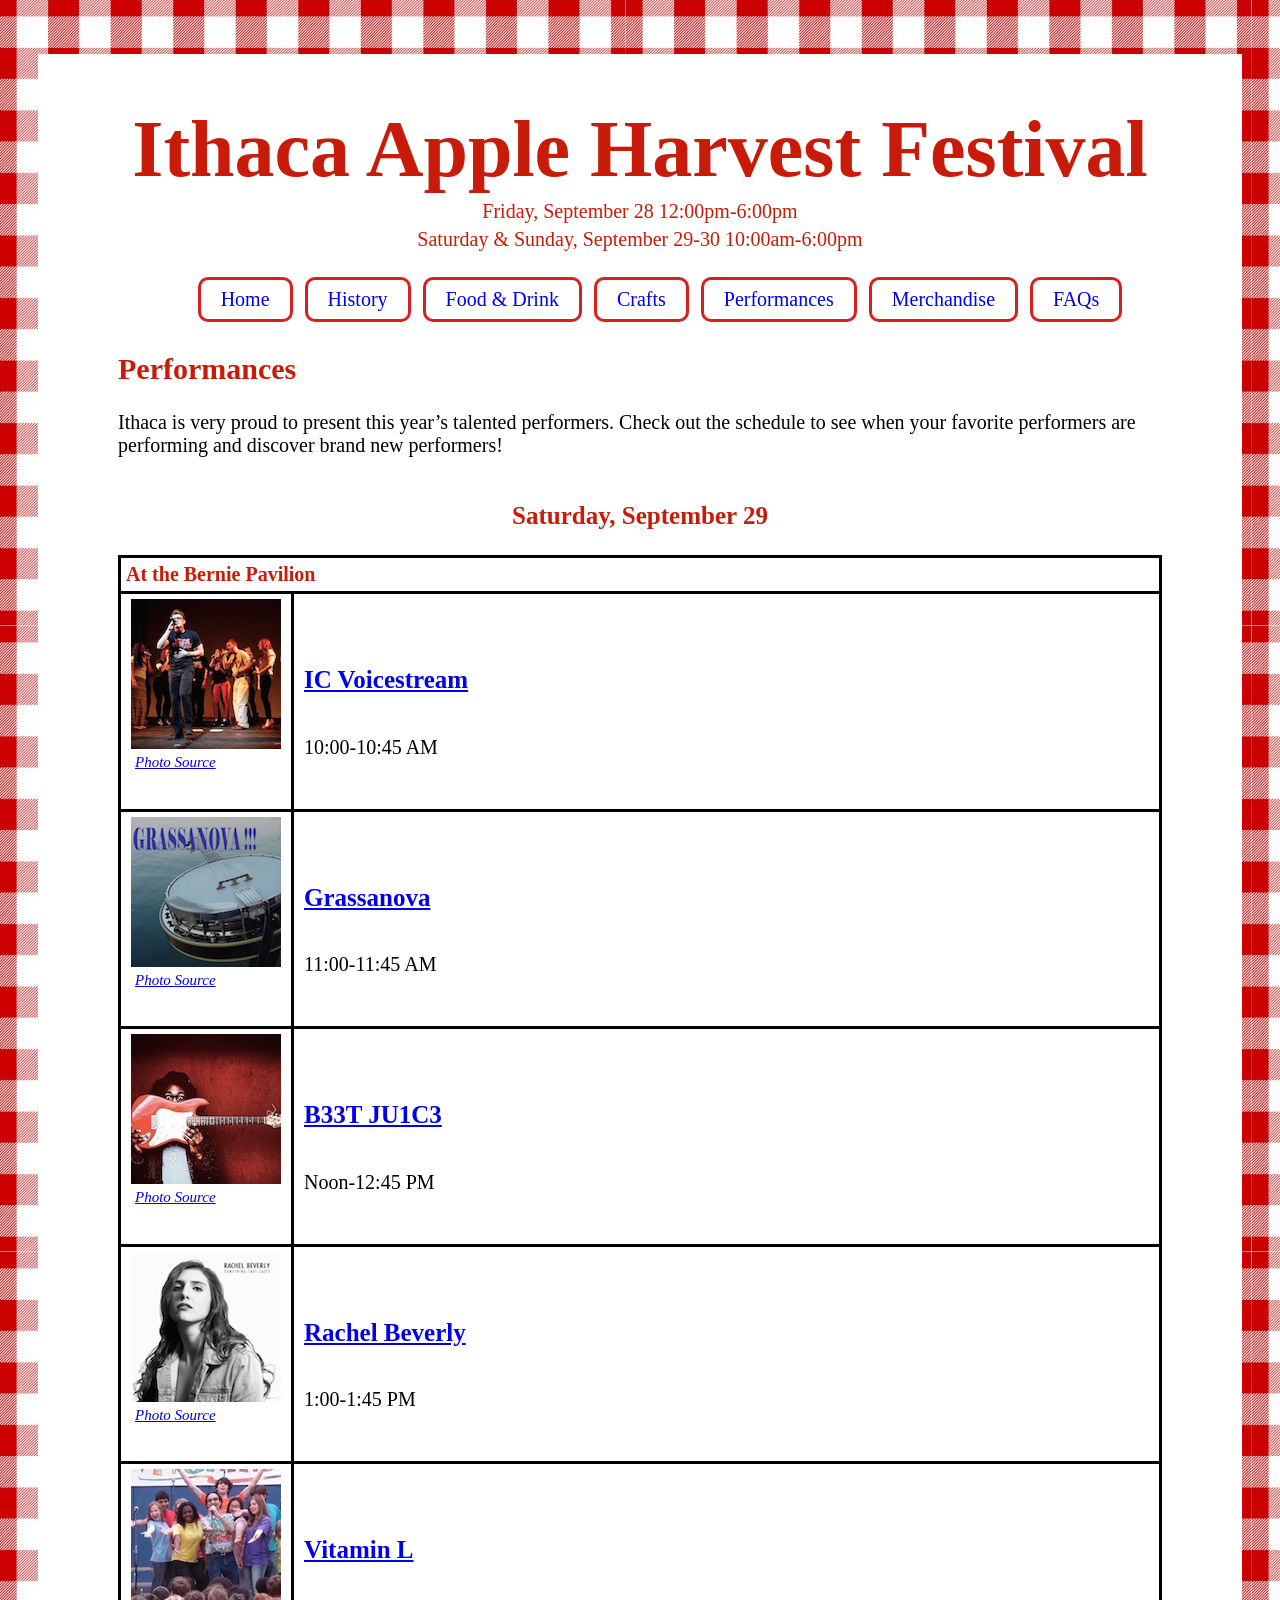
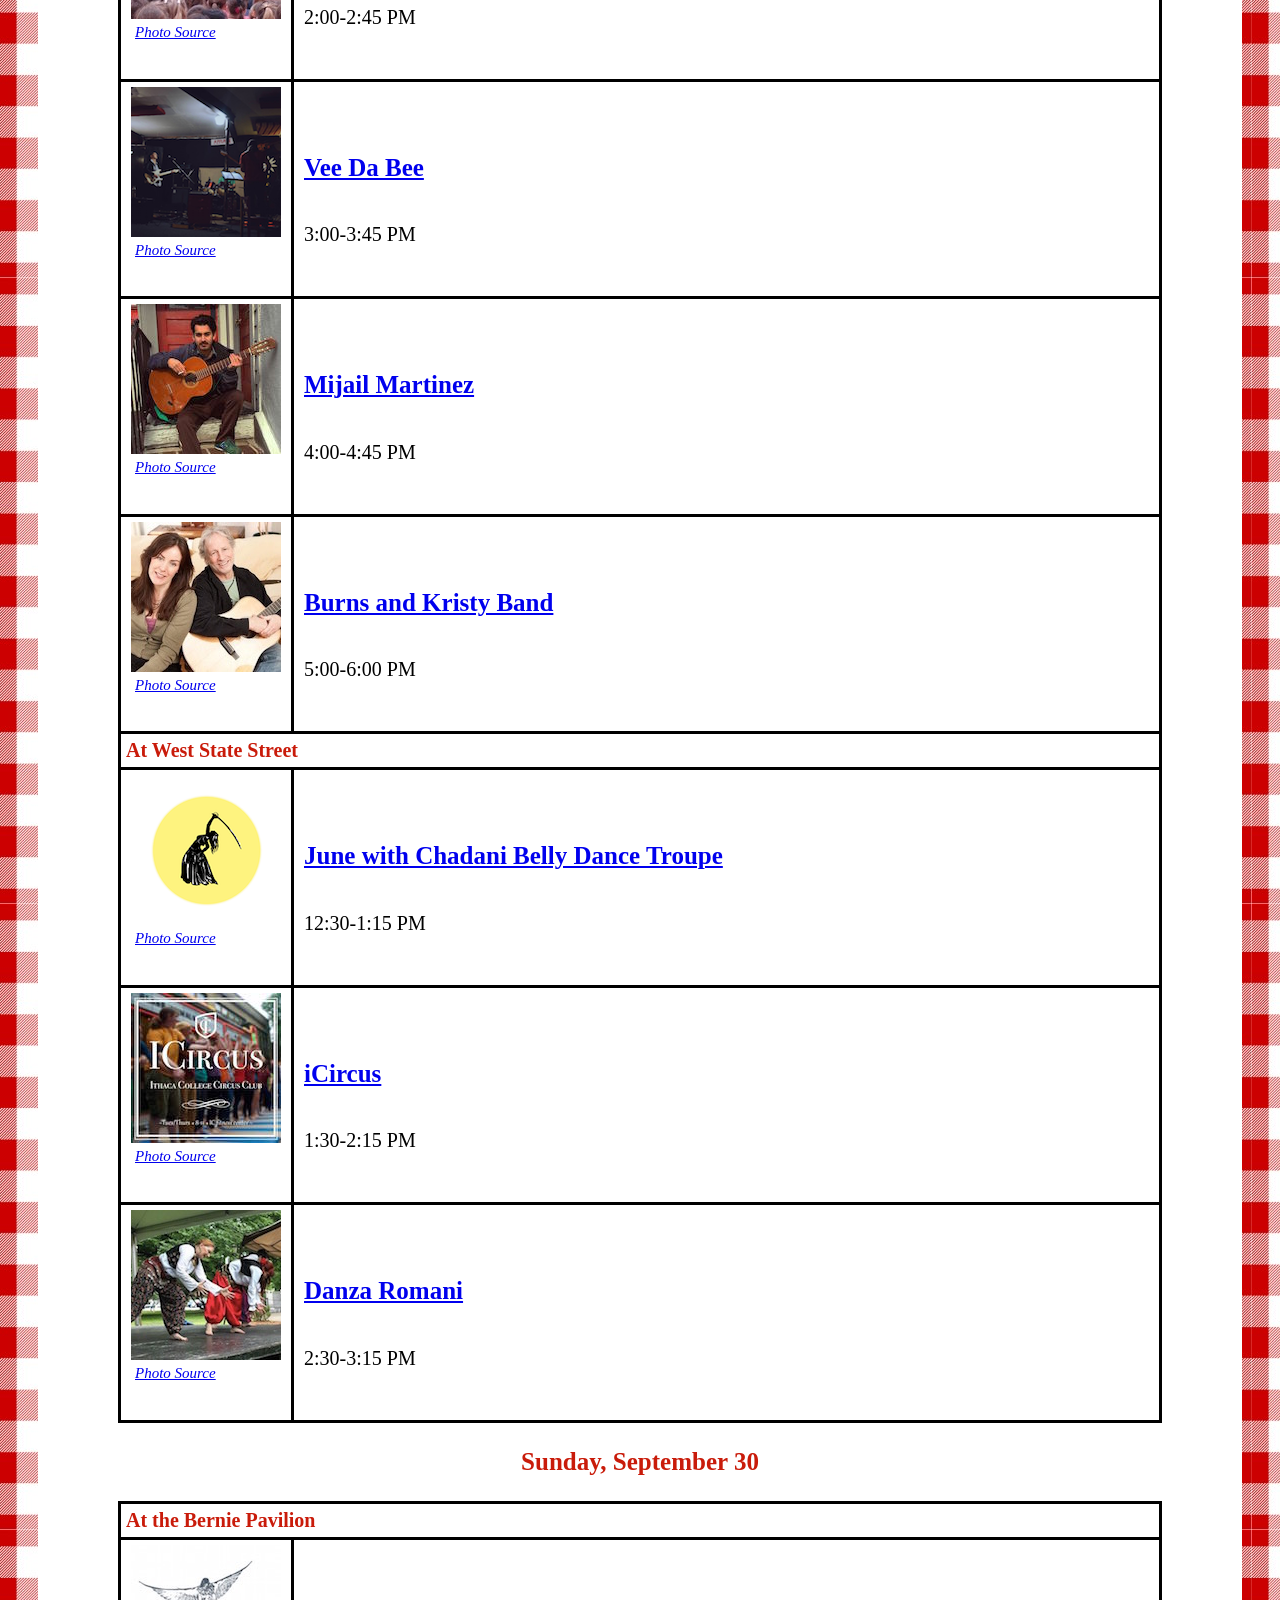
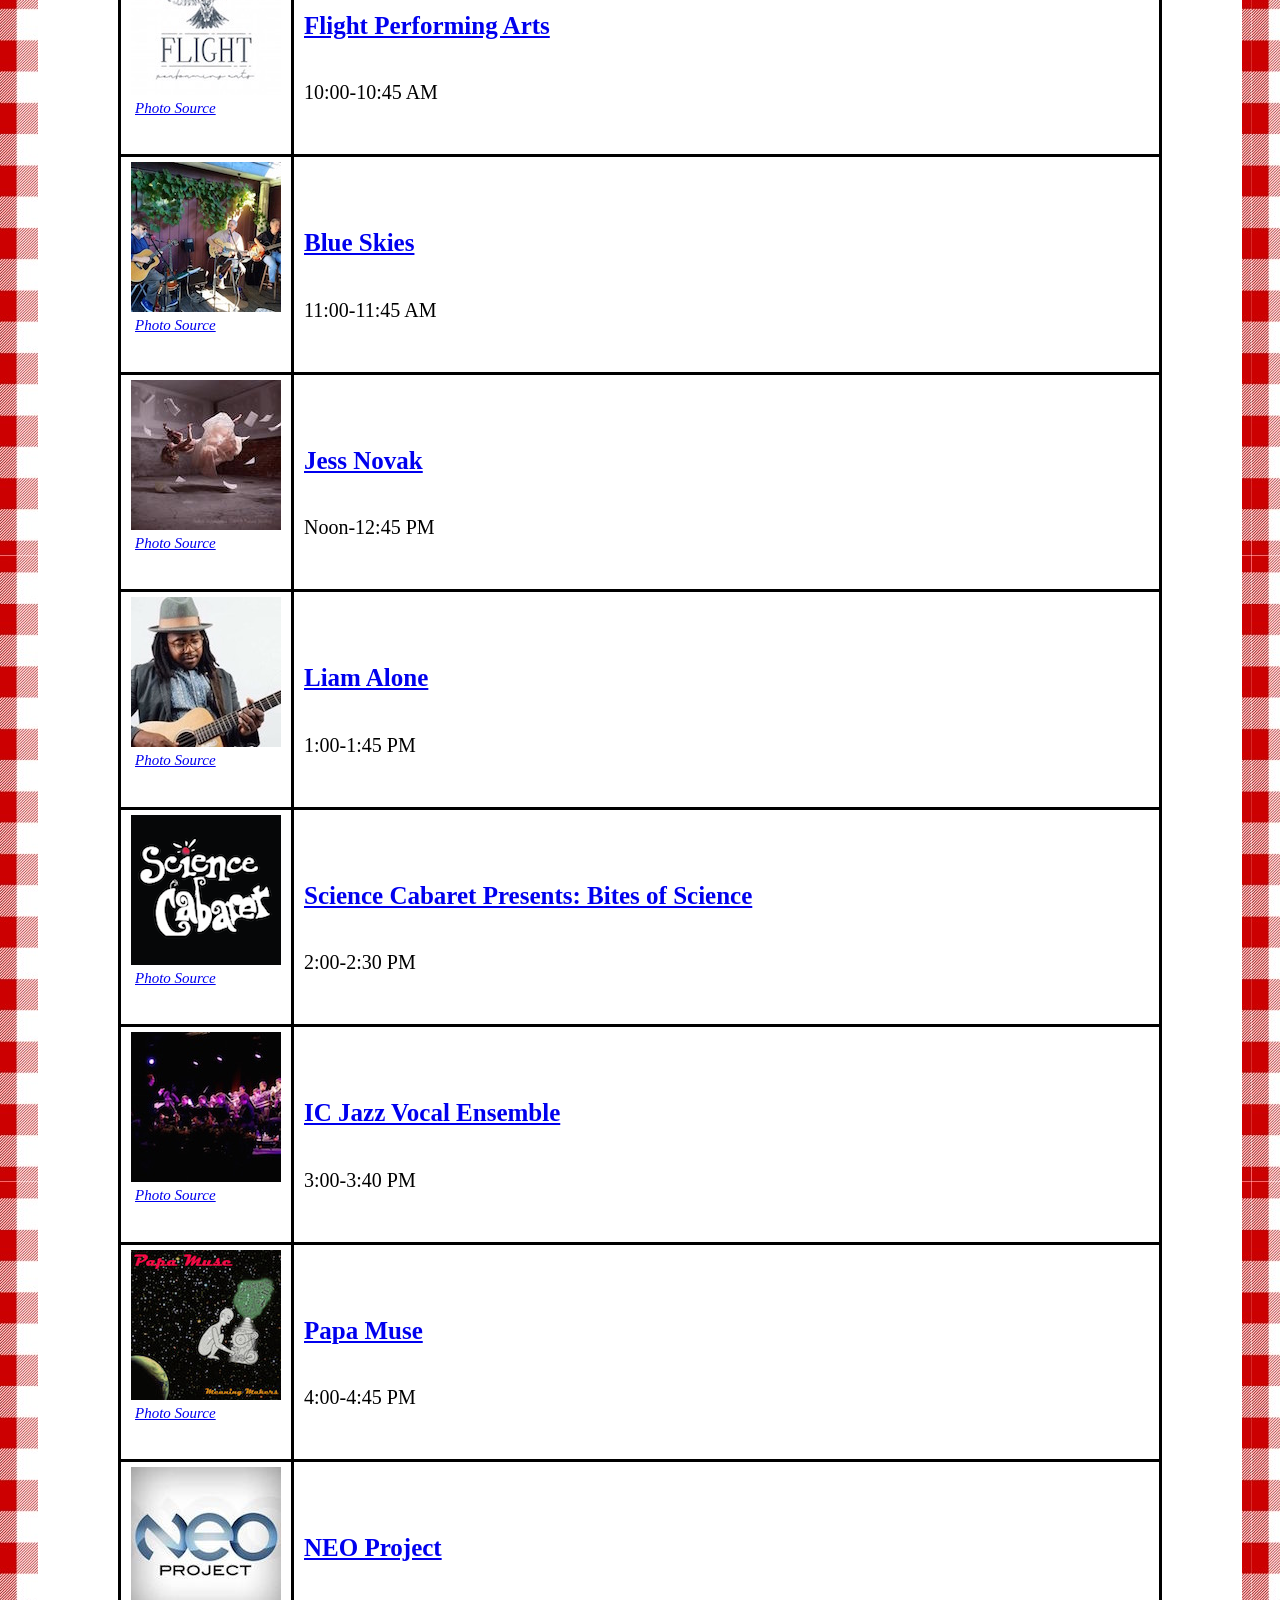
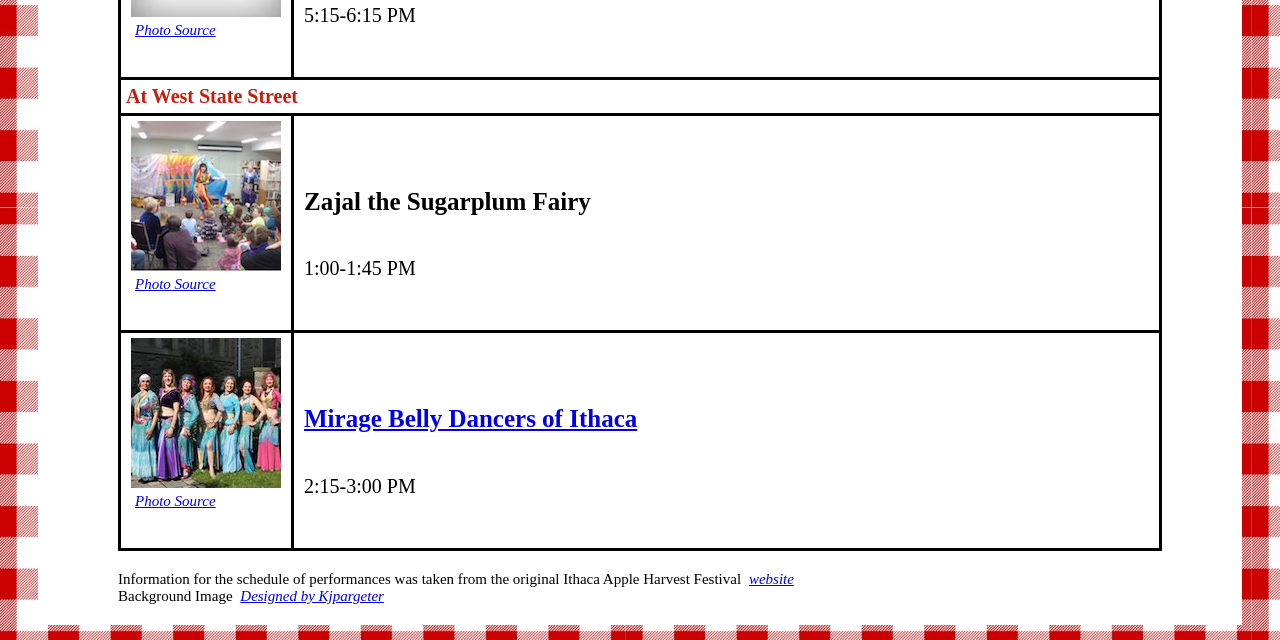
<file: performances.html>
<!DOCTYPE html>
<html lang="en">
<head>
  <meta charset="UTF-8">
  <title>Ithaca Apple Harvest Festival</title>
  <meta name="viewport" content="width=device-width, initial-scale=1">
  <link rel="stylesheet" type="text/css" href="styles/all.css"/>
</head>
<body>
  <div id="container">
    <header>
      <a href="index.html" class="main-header">
        <h1>Ithaca Apple Harvest Festival</h1>
        <p class="datetime">Friday, September 28 12:00pm-6:00pm</p>
        <p class="datetime">Saturday & Sunday, September 29-30 10:00am-6:00pm</p>
      </a>
      <nav>
        <ul>
          <li><a href="index.html">Home</a></li>
          <li><a href="history.html">History</a></li>
          <li><a href="food&drink.html">Food & Drink</a></li>
          <li><a href="crafts.html">Crafts</a></li>
          <li><a href="performances.html">Performances</a></li>
          <li><a href="merchandise.html">Merchandise</a></li>
          <li><a href="faqs.html">FAQs</a></li>
        </ul>
      </nav>
    </header>

    <div id="content-holder">
      <main>
        <h2>Performances</h2>
        <p>Ithaca is very proud to present this year’s talented performers. Check out the schedule to see when your favorite performers are performing and discover brand new performers!</p>
      </main>

      <!--Flexboxes were created to create the rows for the schedule. Also, the div (<div class="photo-citation"<) was created to keep the photo and it's citation separate from the the performance information (<div class="p-info">). The purpose of the class remove was to get rid of an extra border line because then it would appear thicker than it should.-->

      <!--The class row-(some number) was created to make the code more easy to read. It's helpful for when you're debugging using the inspector tools because you can easily find specific rows. -->

      <div class="sat-schedule">
        <h3 class="date">Saturday, September 29</h3>
        <h4 class="location location1">At the Bernie Pavilion</h4>
        <div class="row row-1">
          <div class= "photo-citation">
            <img class="percent" src="images/ic-voicestream.jpg" alt="Ithaca college singing group sining during a performance"/>
            <cite class="cite-padding"><a href= "http://www.icvoicestream.com/about.html">Photo Source</a></cite>
          </div>
          <!-- This photo is not mine. This is IC Voicestream's photo -->
          <div class="p-info">
            <a href="http://www.icvoicestream.com/">
              <h5>IC Voicestream</h5>
            </a>
            <p>10:00-10:45 AM</p>
          </div>
        </div>

        <div class="row row-2">
          <div class="photo-citation remove">
            <img class="percent" src="images/grassanova.jpg" alt="Facebook profile photo of the Grassanova band."/>
            <cite class="cite-padding"><a href="https://www.facebook.com/GrassanovaBluegrass/photos/a.365634350524543/424107184677259/?type=1&theater">Photo Source</a></cite>
          </div>
          <!-- This photo is not mine. This is Grassanova's photo -->
          <div class="p-info remove">
            <a href="https://www.facebook.com/GrassanovaBluegrass/">
              <h5>Grassanova</h5>
            </a>
            <p>11:00-11:45 AM</p>
          </div>
        </div>

        <div class="row row-3">
          <div class="photo-citation remove">
            <img class="percent" src="images/B33TJU1C3.jpg" alt="A photo from B33T JU1C3's website."/>
            <cite class="cite-padding"><a href="https://www.reverbnation.com/b33tju1c3">Photo Source</a></cite>
          </div>
          <!-- This photo is not mine. This is B33T JU1C3 photo -->
          <div class="p-info remove">
            <a href="https://www.reverbnation.com/b33tju1c3">
              <h5>B33T JU1C3</h5>
            </a>
            <p>Noon-12:45 PM</p>
          </div>
        </div>

        <div class="row row-4">
          <div class="photo-citation remove">
            <img class="percent" src="images/rachel.jpg" alt="Facebook profile photo of the Rachel Beverly."/>
            <cite class="cite-padding">
              <a href="https://www.facebook.com/rachelbeverlymusic/photos/a.681695495340622/969554283221407/?type=1&theater">
              Photo Source
              </a>
            </cite>
          </div>
          <!-- This photo is not mine. This is Rachel Beverly's photo -->
          <div class="p-info remove">
            <a href="https://www.facebook.com/rachelbeverlymusic/">
              <h5>Rachel Beverly</h5>
            </a>
            <p>1:00-1:45 PM</p>
          </div>
        </div>

        <div class="row row-5">
          <div class="photo-citation remove">
            <img class="percent" src="images/vitaminl.jpg" alt="Photo of some people from Vitamin L singing."/>
            <cite class="cite-padding"><a href="https://vitaminl.org/flyer.php">Photo Source</a></cite>
          </div>
          <!-- This photo is not mine. This is Vitamin L's photo -->
          <div class="p-info remove">
            <a href="https://vitaminl.org/">
              <h5>Vitamin L</h5>
            </a>
            <p>2:00-2:45 PM</p>
          </div>
        </div>

        <div class="row row-6">
          <div class="photo-citation remove">
            <img class="percent" src="images/veedabee.jpg" alt="Photo of Vee Da Bee singing and playing instruments."/>
            <cite class="cite-padding">
              <a href="https://www.facebook.com/veedabeemusic/photos/a.368523030170492/518529885169805/?type=1&theater">
            Photo Source</a>
            </cite>
          </div>
          <!-- This photo is not mine. This is Vee Da Bee's photo -->
          <div class="p-info remove">
            <a href="https://veedabeemusic.com/">
              <h5>Vee Da Bee</h5>
            </a>
            <p>3:00-3:45 PM</p>
          </div>
        </div>

        <div class="row row-7">
          <div class="photo-citation remove">
            <img class="percent" src="images/mijail.jpg" alt="Photo of Mijail Martinez with his guitar."/>
            <cite class=cite-padding><a href="https://www.facebook.com/mijailmartinezmusic/photos/a.112437152496400/325187741221339/?type=1&theater"> Photo Source</a>
            </cite>
          </div>
          <!-- This photo is not mine. This is Mijail Martinez's photo -->
          <div class="p-info remove">
            <a href="https://www.facebook.com/mijailmartinezmusic/">
              <h5>Mijail Martinez</h5>
            </a>
            <p>4:00-4:45 PM</p>
          </div>
        </div>

        <div class="row row-8">
          <div class="photo-citation remove">
            <img class="percent" src="images/burns&kristy.jpg" alt="Photo of Burns and Kristy with a guitar."/>
            <cite class="cite-padding"><a href="https://burnsandkristy.com/photos">Photo Source</a></cite>
          </div>
        <!-- This photo is not mine. This photo was taken by Laura Kozlowski. I looked through Kozlowski's portfolio and could not find the photo I used. So, the link I used for my citation is as close to the original source as I can get. -->
          <div class="p-info remove">
            <a href="https://burnsandkristy.com/burns-and-kristy">
              <h5>Burns and Kristy Band</h5>
            </a>
            <p>5:00-6:00 PM</p>
          </div>
        </div>

        <h4 class="location location2">At West State Street</h4>

        <div class="row row-9">
          <div class= "photo-citation remove">
            <img class="percent" src="images/bellydance.png" alt="Logo of the June with Chadani Belly Dance Troupe"/>
            <cite class="cite-padding">
              <a href= "https://www.facebook.com/MoonlightDancerStudio/photos/a.433472800635/10152690887965636/?type=1&theater">Photo Source</a>
            </cite>
          </div>
        <!-- This photo is not mine. This is the photo of June with Chadani Belly Dance Troupe -->
          <div class="p-info remove">
            <a href="https://www.facebook.com/MoonlightDancerStudio/">
              <h5>June with Chadani Belly Dance Troupe</h5>
            </a>
            <p>12:30-1:15 PM</p>
          </div>
        </div>

        <div class="row row-10">
          <div class= "photo-citation remove">
            <img class="percent" src="images/icircus.jpg" alt="The profile photo of iCircus."/>
            <cite class="cite-padding">
              <a href= "https://www.facebook.com/IthacaCollegeCircusClub/photos/a.476076679418309/476092859416691/?type=1&theater">Photo Source</a>
            </cite>
          </div>
          <!-- This photo is not mine. This is the photo of iCircus. -->
          <div class="p-info remove">
            <a href="https://www.facebook.com/IthacaCollegeCircusClub/">
              <h5>iCircus</h5>
            </a>
            <p>1:30-2:15 PM</p>
          </div>
        </div>

        <div class="row row-11">
          <div class= "photo-citation remove">
            <img class="percent" src="images/danza.jpg" alt="Danza Romani dancing."/>
            <cite class="cite-padding">
              <a href= "https://www.facebook.com/search/top/?q=%20danza%20romani%20ithaca">Photo Source</a>
            </cite>
          </div>
          <!-- This photo is not mine. This photo was posted by WVBR. -->
          <div class="p-info remove">
            <a href="https://www.facebook.com/MoonlightDancerStudio/">
            <!-- Danza Romani is affiliated with Moon Light Dancer Studio -->
              <h5>Danza Romani</h5>
            </a>
            <p>2:30-3:15 PM</p>
          </div>
        </div>
      </div>

      <div class="sun-schedule">
        <h3 class="date">Sunday, September 30</h3>
        <h4 class="location location1">At the Bernie Pavilion</h4>
        <div class="row row-1">
          <div class= "photo-citation">
            <img class = "percent" src="images/flightlogo.jpg" alt="Flight Performing Arts logo."/>
            <cite class="cite-padding">
              <a href= "https://www.flightvoicestudio.com/home">Photo Source</a>
            </cite>
          </div>
          <!-- This photo is not mine. This is Flight Performing Art's photo -->
          <div class="p-info">
            <a href="https://www.flightvoicestudio.com/home">
              <h5>Flight Performing Arts</h5>
            </a>
            <p>10:00-10:45 AM</p>
          </div>
        </div>

        <div class="row row-2">
          <div class= "photo-citation remove">
            <img class = "percent" src="images/blueskies.jpg" alt="A photo of the members of Blue Skies."/>
            <cite class="cite-padding">
              <a href= "http://blueskiesithaca.com/photos.php">Photo Source</a>
            </cite>
          </div>
          <!-- This photo is not mine. This is Blue Skies's photo -->
          <div class="p-info remove">
            <a href="http://blueskiesithaca.com/">
              <h5>Blue Skies</h5>
            </a>
            <p>11:00-11:45 AM</p>
          </div>
        </div>

        <div class="row row-3">
          <div class= "photo-citation remove">
            <img class = "percent" src="images/jessnovak.jpg" alt="A artsy photo of Jess Novak in the air."/>
            <cite class="cite-padding">
              <a href= "https://www.facebook.com/photo.php?fbid=10103063508062159&set=a.820327435159&type=3&theater">Photo Source</a>
            </cite>
          </div>
          <!-- This photo is not mine. This is Jess Novak's photo -->
          <div class="p-info remove">
            <a href="https://www.jessrocknovak.com/">
              <h5>Jess Novak</h5>
            </a>
            <p>Noon-12:45 PM</p>
          </div>
        </div>

        <div class="row row-4">
          <div class= "photo-citation remove">
            <img class = "percent" src="images/liamalone.jpg" alt="Liam Alone with a guitar."/>
            <cite class="cite-padding">
              <a href= "https://www.reverbnation.com/liamalone">Photo Source</a>
            </cite>
          </div>
          <!-- This photo is not mine. This is Liam Alone's photo -->
          <div class="p-info remove">
            <a href="https://www.reverbnation.com/liamalone">
              <h5>Liam Alone</h5>
            </a>
            <p>1:00-1:45 PM</p>
          </div>
        </div>

        <div class="row row-5">
          <div class= "photo-citation remove">
            <img class= "percent" src="images/sciencecabaret.png" alt="Liam Alone with a guitar."/>
            <cite class="cite-padding">
              <a href= "https://www.facebook.com/ScienceCabaret/photos/a.436585359034/10154184734219035/?type=1&theater">Photo Source</a>
            </cite>
          </div>
          <!-- This photo is not mine. This is the photo of Science Cabaret Presents: Bites of Science -->
          <div class="p-info remove">
            <a href="https://www.facebook.com/ScienceCabaret/">
              <h5>Science Cabaret Presents: Bites of Science</h5>
            </a>
            <p>2:00-2:30 PM</p>
          </div>
        </div>

        <div class="row row-6">
          <div class= "photo-citation remove">
            <img class="percent" src="images/icvocal.jpg" alt="Members of the Ithaca College Jazz Vocal Ensemble performing."/>
            <cite class="cite-padding">
              <a href= "https://www.facebook.com/IthacaCollegeJazz/photos/a.175819435804587/175819439137920/?type=1&theater">Photo Source</a>
            </cite>
          </div>
          <!-- This photo is not mine. This is Ithaca College Jazz Vocal Ensemble's photo. -->
          <div class="p-info remove">
            <a href="https://www.facebook.com/IthacaCollegeJazz/">
              <h5>IC Jazz Vocal Ensemble</h5>
            </a>
            <p>3:00-3:40 PM</p>
          </div>
        </div>

        <div class="row row-7">
          <div class= "photo-citation remove">
            <img class="percent" src="images/papamuse.jpg" alt="Artwork for Papa Muse."/>
            <cite class="cite-padding">
              <a href= "https://papamuse.bandcamp.com/">Photo Source</a>
            </cite>
          </div>
          <!-- This photo is not mine. This is Papa Muse's photo photo. -->
          <div class="p-info remove">
            <a href="https://papamuse.bandcamp.com/">
              <h5>Papa Muse</h5>
            </a>
            <p>4:00-4:45 PM</p>
          </div>
        </div>

        <div class="row row-8">
          <div class= "photo-citation remove">
            <img class="percent" src="images/neo.jpg" alt="The logo of NEO Project."/>
            <cite class="cite-padding">
              <a href= "https://www.facebook.com/NeoProjectBand/photos/a.108037839358666/1018553354973772/?type=1&theater">Photo Source</a>
            </cite>
          </div>
          <!-- This photo is not mine. This is Neo Project's photo. -->
          <div class="p-info remove">
            <a href="https://www.facebook.com/NeoProjectBand/">
              <h5>NEO Project</h5>
            </a>
            <p>5:15-6:15 PM</p>
          </div>
        </div>

        <h4 class="location location2">At West State Street</h4>

        <div class="row row-9">
          <div class= "photo-citation remove">
            <img class="percent" src="images/sugarplum.jpg" alt="Zajal the Sugarplum Fairy at a performance."/>
            <cite class="cite-padding">
              <a href= "http://ithacafestival.org/2016-performances/zajal-sugarplum-fairy-friends">Photo Source</a>
            </cite>
          </div>
          <!-- This photo is not mine. This photo was posted by Ithaca Festival of the Arts. -->
          <div class="p-info remove">
            <h5>Zajal the Sugarplum Fairy</h5>
            <!-- This group does not have a Facebook page or website to link to it.-->
            <p>1:00-1:45 PM</p>
          </div>
        </div>

        <div class="row row-10">
          <div class= "photo-citation remove">
            <img class="percent" src="images/mirage.jpg" alt="This is a photo of the Mirage Belly Dancers of Ithaca performing."/>
            <cite class="cite-padding">
              <a href=  "https://www.facebook.com/Miragebellydancetroupe/photos/a.429279402044/10154623687377045/?type=1&theater">Photo Source</a>
            </cite>
          </div>
          <!-- This photo is not mine. This is Mirage Belly Dancers of Ithaca's photo. -->
          <div class="p-info remove">
            <a href="https://www.facebook.com/Miragebellydancetroupe/">
              <h5>Mirage Belly Dancers of Ithaca</h5>
            </a>
            <p>2:15-3:00 PM</p>
          </div>
        </div>
      </div>

      <footer>
        Information for the schedule of performances was taken from the original Ithaca Apple Harvest Festival
        <cite>
          <a href="https://www.downtownithaca.com/apple-harvest-festival/#upcoming">website</a>
        </cite>
        <div id="background-citation">
          Background Image
          <cite>
            <a href='https://www.freepik.com/free-vector/gingham-style-background_897919.htm'>Designed by Kjpargeter</a>
          </cite>
            <!-- I do not own this background image it's by Kjpargeter -->
        </div>
      </footer>
    </div>
  </div>
</body>
</html>
</file>
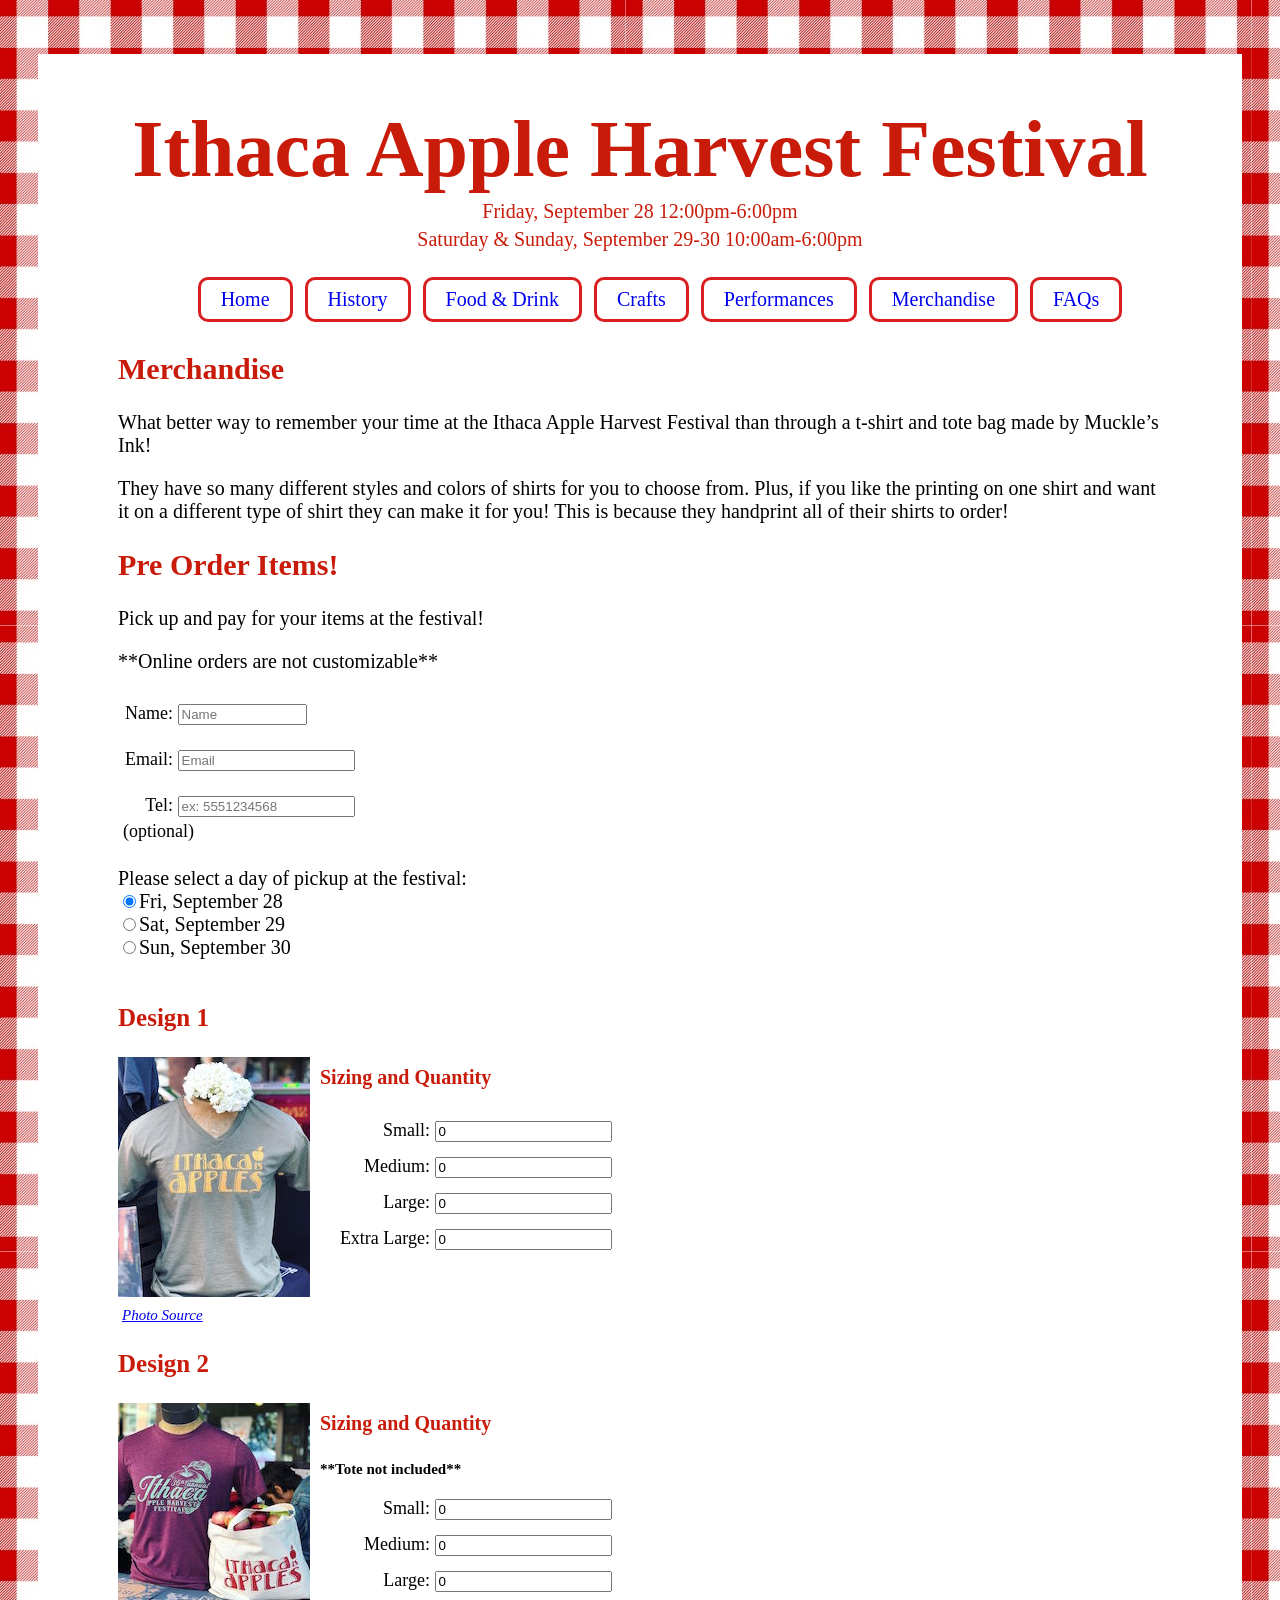
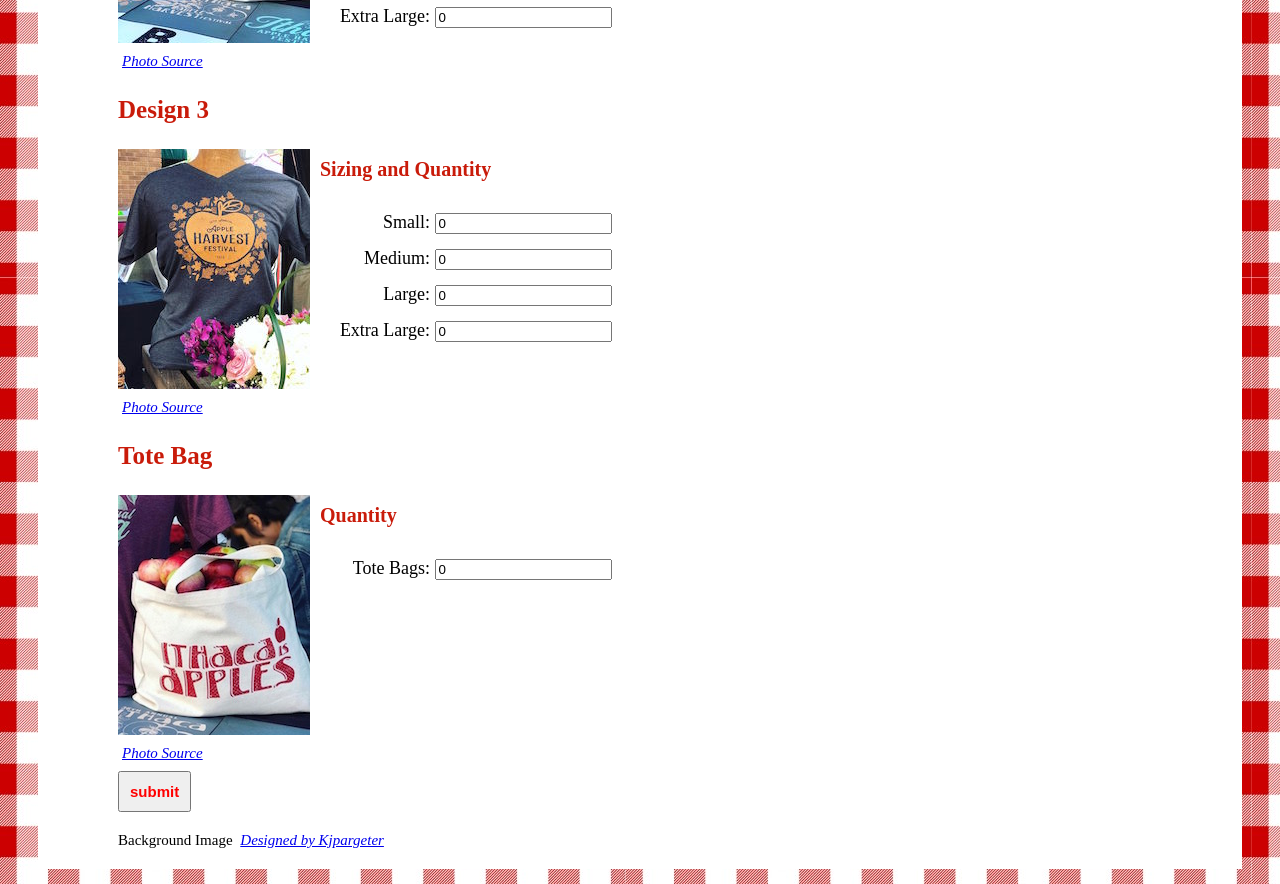
<file: www/merchandise.html>
<!DOCTYPE html>
<html lang="en">
<head>
  <meta charset="UTF-8">
  <title>Ithaca Apple Harvest Festival</title>
  <meta name="viewport" content="width=device-width, initial-scale=1">
  <link rel="stylesheet" type="text/css" href="styles/all.css"/>
  <script src="scripts/jquery-3.3.1.min.js" type="text/javascript"></script>
  <script src="scripts/validation.js" type="text/javascript"></script>
</head>
<body>
  <div id="container">
    <header>
      <a href="index.html" class="main-header">
        <h1>Ithaca Apple Harvest Festival</h1>
        <p class="datetime">Friday, September 28 12:00pm-6:00pm</p>
        <p class="datetime">Saturday & Sunday, September 29-30 10:00am-6:00pm</p>
      </a>
      <nav>
        <ul>
          <li><a href="index.html">Home</a></li>
          <li><a href="history.html">History</a></li>
          <li><a href="food&drink.html">Food & Drink</a></li>
          <li><a href="crafts.html">Crafts</a></li>
          <li><a href="performances.html">Performances</a></li>
          <li><a href="merchandise.html">Merchandise</a></li>
          <li><a href="faqs.html">FAQs</a></li>
        </ul>
      </nav>
    </header>

    <div id="content-holder">
      <main>
        <h2>Merchandise</h2>
        <p>What better way to remember your time at the Ithaca Apple Harvest Festival than through a t-shirt and tote bag made by Muckle’s Ink!</p>
        <p>They have so many different styles and colors of shirts for you to choose from. Plus, if you like the printing on one shirt and want it on a different type of shirt they can make it for you! This is because they handprint all of their shirts to order!</p>
      </main>

      <div class="form-content">
        <h2>Pre Order Items!</h2>
        <p>Pick up and pay for your items at the festival!</p>
        <p>**Online orders are not customizable**</p>

        <form id="merchandiseForm" method="post"
        action="https://www.cs.cornell.edu/courses/cs1300/2018fa/submit.php" novalidate>

          <div id="name-background" class="contact-feedback standard-background">
            <label for="name">Name:</label>
            <input type="text" id="name" name="name" maxlength="100" placeholder="Name" required/>
            <span id="nameError" class="hidden">Please enter a name.</span>
          </div>

          <div id="email-background" class="contact-feedback standard-background">
            <label for="email">Email:</label>
            <input type="email" id="email" name="email" placeholder="Email" required>
            <span id="emailError" class="hidden">An email address must have a single @.</span>
          </div>

          <div id="tel-background" class="contact-feedback standard-background">
            <label for="tel">Tel: </label>
            <input type="tel" id="tel" name="phone" minlength="10" maxlength="10" placeholder="ex: 5551234568">
            <span id="tel-option" class="remove-optional optional">(optional)</span>
            <span id="telError" class="hidden">Enter a 10 digit phone number.</span>
          </div>

          <div>
            <p class="pickup-align pickupday">Please select a day of pickup at the festival:
              <span class="contact-div">
                <input type="radio" name="pickup-day" value="Friday" checked="checked">Fri, September 28
              </span>
              <span class="contact-div">
                <input type="radio" name="pickup-day" value="Saturday">Sat, September 29
              </span>
              <span class="contact-div">
                <input type="radio" name="pickup-day" value="Sunday">Sun, September 30
              </span>
            </p>
          </div>

          <!--class="design" acts as a flex box contanier for class="item" and class="sizes".-->
          <!-- The class item holds the photo and it's citation.-->
          <!-- The class sizes holds all of the form inputs for the different sizes. -->
          <!--Class design when in desktop mode it will hold its contents in a row, while in the mobile version it will hold its content in a column.-->
          <div class="design">
            <div class="item">
              <h3>Design 1</h3>
              <img src="images/shirt1.jpg" alt="Light grey t-shirt of Apple Fest">
              <div class="design-cite">
                <cite><a href='https://www.facebook.com/MucklesInk/photos/pcb.2336116899763232/2336116843096571/?type=3&theater'>Photo Source</a></cite>
                <!-- I do not own this photo. This is Muckles Ink's photo -->
              </div>
            </div>
            <div class="sizes">
              <h4>Sizing and Quantity</h4>
              <div id="d1s-background" class="form-feedback standard-background">
                <label for="d1-size-small">Small: </label>
                <input type="number" id="d1-size-small" name="d1-size-small" value="0" min="0" step="1"/>
                <span class="hidden" id="d1s-error">Please enter a digit no less than 0.</span>
              </div>
              <div id="d1m-background" class="form-feedback standard-background">
                <label for="d1-size-medium">Medium: </label>
                <input type="number" id="d1-size-medium" name="d1-size-medium" value="0" min="0" step="1"/>
                <span class="hidden" id="d1m-error">Please enter a digit no less than 0.</span>
              </div>
              <div id="d1l-background" class="form-feedback standard-background">
                <label for="d1-size-large">Large: </label>
                <input type="number" id="d1-size-large" name="d1-size-large" value="0" min="0" step="1"/>
                <span id="d1l-error" class="hidden">Please enter a digit no less than 0.</span>
              </div>
              <div id="d1exl-background" class="form-feedback standard-background">
                <label for="d1-size-extralarge">Extra Large: </label>
                <input type="number" id="d1-size-extralarge" name="d1-size-extralarge" value="0" min="0" step="1"/>
                <span id="d1exl-error" class="hidden">Please enter a digit no less than 0.</span>
              </div>
            </div>
          </div>

          <div class="design">
            <div class="item">
              <h3>Design 2</h3>
              <img src="images/shirt2.jpg" alt="Light grey t-shirt of Apple Fest">
              <div class="design-cite">
                <cite><a href='https://www.facebook.com/MucklesInk/photos/pcb.2336116899763232/2336116843096571/?type=3&theater'>Photo Source</a></cite>
                <!-- I do not own this photo. This is Muckles Ink's photo -->
              </div>
            </div>
            <div class="sizes">
              <h4>Sizing and Quantity</h4>
              <p class="no-tote">**Tote not included**</p>
              <div id="d2s-background" class="form-feedback standard-background">
                <label for="d2-size-small">Small: </label>
                <input type="number" id="d2-size-small" name="d2-size-small" value="0" min="0" step="1"/>
                <span id="d2s-error" class="hidden">Please enter a digit no less than 0.</span>
              </div>
              <div id="d2m-background" class="form-feedback standard-background">
                <label for="d2-size-medium">Medium: </label>
                <input type="number" id="d2-size-medium" name="d2-size-medium" value="0" min="0" step="1"/>
                <span id="d2m-error" class="hidden">Please enter a digit no less than 0.</span>
              </div>
              <div id="d2l-background" class="form-feedback standard-background">
                <label for="d2-size-large">Large: </label>
                <input type="number" id="d2-size-large" name="d2-size-large" value="0" min="0" step="1"/>
                <span id="d2l-error" class="hidden">Please enter a digit no less than 0.</span>
              </div>
              <div id="d2exl-background" class="form-feedback standard-background">
                <label for="d2-size-extralarge">Extra Large: </label>
                <input type="number" id="d2-size-extralarge" name="d2-size-extralarge" value="0" min="0" step="1"/>
                <span id="d2exl-error" class="hidden">Please enter a digit no less than 0.</span>
              </div>
            </div>
          </div>

          <div class="design">
            <div class="item">
              <h3>Design 3</h3>
              <img src="images/shirt3.jpg" alt="Light grey t-shirt of Apple Fest">
              <div class="design-cite">
                <cite><a href='https://www.facebook.com/MucklesInk/photos/pcb.2336116899763232/2336116843096571/?type=3&theater'>Photo Source</a></cite>
                <!-- I do not own this photo. This is Muckles Ink's photo -->
              </div>
            </div>
            <div class="sizes">
              <h4>Sizing and Quantity</h4>
              <div id="d3s-background" class="form-feedback standard-background">
                <label for="d3-size-small">Small: </label>
                <input type="number" id="d3-size-small" name="d3-size-small" value="0" min="0" step="1"/>
                <span id="d3s-error" class="hidden">Please enter a digit no less than 0.</span>
              </div>
              <div id="d3m-background" class="form-feedback standard-background">
                <label for="d3-size-medium">Medium: </label>
                <input type="number" id="d3-size-medium" name="d3-size-medium" value="0" min="0" step="1"/>
                <span id="d3m-error" class="hidden">Please enter a digit no less than 0.</span>
              </div>
              <div id="d3l-background" class="form-feedback standard-background">
                <label for="d3-size-large">Large: </label>
                <input type="number" id="d3-size-large" name="d3-size-large" value="0" min="0" step="1"/>
                <span id="d3l-error" class="hidden">Please enter a digit no less than 0.</span>
              </div>
              <div id="d3exl-background" class="form-feedback standard-background">
                <label for="d3-size-extralarge">Extra Large: </label>
                <input type="number" id="d3-size-extralarge" name="d3-size-extralarge" value="0" min="0" step="1"/>
                <span id="d3exl-error" class="hidden">Please enter a digit no less than 0.</span>
              </div>
            </div>
          </div>

          <div class="design">
            <div class="item">
              <h3>Tote Bag</h3>
              <img src="images/tote.jpg" alt="Apple Fest Tote Bag" class="design-image">
              <div class="design-cite">
                <cite class="design-cite"><a href='https://www.facebook.com/MucklesInk/photos/pcb.2336116899763232/2336116843096571/?type=3&theater'>Photo Source</a></cite>
                <!-- I do not own this photo. This is Muckles Ink's photo that I cropped -->
              </div>
            </div>
            <div class="quantity">
              <h4>Quantity</h4>
              <div id="tote-background" class="form-feedback standard-background">
                <label for="num-totes">Tote Bags:</label>
                <input type="number" id="num-totes" name="num-totes" value="0" min="0"/>
                <span id="tote-error" class="hidden">Please enter a digit no less than 0.</span>
              </div>
            </div>
          </div>

          <div id="submit-container" class="submit feedback-submit standard-submit">
            <input id="submitbutton" type="submit" name="submit" value="submit"/>
            <span id="submit-error" class="below hidden">**Please check the inputted information, so we can be sure to get you your items!**</span>
          </div>
        </form>
      </div>
      <footer>
        <div id="background-citation">
          Background Image
          <cite><a href='https://www.freepik.com/free-vector/gingham-style-background_897919.htm'>Designed by Kjpargeter</a></cite>
          <!-- I do not own this background image it's by Kjpargeter -->
        </div>
      </footer>
    </div>
  </div>
</body>
</html>
</file>
<file: styles/all.css>
/* general content */

body{
  font-family: serif;
  font-size: 20px;
  color: black;
  background-image: url("../images/background2.jpg");
}

#container{
  margin: 15px 30px;
  background-color: white;
}

h1{
  font-family: impact;
  font-size: 80px;
  padding-top: 50px;
  margin-bottom: 0px;
  color: #c91b0a;
  text-align: center;
}

h2{
  font-family: impact;
  font-size: 30px;
  color: #c91b0a;
}

h3{
  font-family: impact;
  font-size: 25px;
  color: #c91b0a;
}

h3.date{
  text-align:center;
}

h4{
  text-align: left;
  color: #c91b0a;
}

h5{
  font-size: 25px;
}

strong{
  font-weight: bold;
}

em{
  font-style: italic;
}

figcaption{
  font-size: 15px;
  text-align: center;
}

.upper-case{
  text-transform: uppercase;
}

/* Styling for header */

header{
  text-align: center;
}

.main-header{
  text-decoration: none;
}

.datetime{
  color: #c91b0a;
  font-size: 20px;
  margin: 5px 10px;
}

/*Citation styling */

cite{
  font-size: 15px;
  margin: 1px 2px 10px 4px;
}

.cite-padding{
  margin-top: 5px;
}

.center-citation{
  text-align: center;
}

footer{
  color: black;
  padding: 20px 0px;
  font-size: 15px;
}

/* Navigation Styling */

nav{
  margin-bottom: 5px;
}

nav ul{
  display: flex;
  flex-wrap: wrap;
  justify-content: center;
}

nav ul li{
  display: inline;
  font-size: 20px;
  justify-content: center;
}

nav ul li a{
  text-decoration:none;
}

nav ul li a{
  display: block;
  border: 3px;
  border-style: solid;
  border-radius: .5em;
  border-color: #d91f1f;
  padding: .4em 1em;
  margin: 0.3em;
}

nav ul li a:hover{
  background-color:#f7bdbd;
}

/*main content layout*/

.homepage-content main{
  margin: 10px 0px;
  line-height: 1.5em;
  font-size: 25px;
}

#content-holder{
  margin: 0px auto;
  margin: 0px 30px;
  padding: 0px 50px;
}

/* index.html collage */

.collage, .homepage-content{
  margin: 0px 30px;
}

/*For the position:relative; part is how I figured out how to set the image to allow the text to go over the image. https://www.w3schools.com/howto/howto_css_image_text.asp */
.collagecontainer{
  position: relative;
  width: 100%;
  color: white;
  margin-right: 5px;
}

/*This is how I learned how to place the text on top of the image https://www.w3schools.com/howto/howto_css_image_text.asp */
.text-block{
  position: absolute;
  width: 100%;
  left: 10px;
  bottom: 0px;
  font-family: serif;
}

/*This is how I learned how to place the text on top of the image https://www.w3schools.com/howto/howto_css_image_text.asp */
.text-block2, .text-block3{
  position: absolute;
  width: 100%;
  left: 10px;
  bottom: 10%;
}

.text-block h2, .text-block2 h2, .center-block h2, .center-block p, .text-block3 h2{
  color: #ffffff;
}

.text-block h2, .text-block2 h2, .text-block3 h2{
  font-family: serif;
  font-size: 23px;
}

.hometext-no-decor{
  text-decoration: none;
}

.limit-cite{
  font-size: 12px;
}

/*Found the filter property that creates the blur and brightness effect from mozilla https://developer.mozilla.org/en-US/docs/Web/CSS/filter#Syntax*/
.blur:hover img{
  filter: brightness(0.7) blur(2px);
}

.center-block{
  position: absolute;
  margin-top: 0px;
  margin-bottom: 0px;
  padding: 50px 50px;
  top: 50px;
  left: 150px;
}

.center-block h2{
  font-size: 55px;
  margin-bottom: 20px;
  margin-top: 50px;
}

.center-block p{
  font-size: 30px;
  font-weight: bold;
  font-family: serif;
  font-weight: bold;
  margin-bottom: 10px;
  margin-top: 10px;
}

#location{
  font-size: 25px;
  font-weight: normal;
  margin-top: 5px;
}

/*Same code for every page with a collage of images*/
.row1, .row2, .row3, .row{
  display: flex;
  flex-direction: row;
  flex-wrap: nowrap;
  width: 100%;
}

.collage-images{
  width: 100%;
}

/* craft.html, food&drink.html, merchandise.html collage styling*/
.craft-collagecontainer, .food-collagecontainer, .merch-collagecontainer{
  margin: 0px 5px;
  position: relative;
  width: 100%;
}

.craft-collage, .merch-collage{
  display: flex;
  flex-direction: row;
  margin: 0px 30px;
  flex-wrap: nowrap;
}

.merch-collage{
  padding-right: 80px;
}

.collage-food{
  margin: 0 auto;
  margin: 0px 30px;
}

/*merchandise.html pricing styling */
.price-header{
  margin-top: 0px;
}

.merch-text{
  margin: auto 0px;
  position: relative;
  width: 100%;
  width: 350px;
}

.merch-prices{
  font-size: 18px;
  font-weight: bold;
}

/*history.html image */
figure img{
  display: block;
  margin-left: auto;
  margin-right: auto;
  width: 100%;
  max-width: 500px;
}

/*peformance and food & drinks schedule schedule formatting*/

.sat-schedule, .sun-schedule, .food-vendors{
  display: flex;
  flex-direction: column;
}

.p-info, .food-info{
  border-style: solid;
  border-width: 3px;
  border-color: black;
  padding: 30px 10px;
  flex-grow: 4;
}

.photo-citation{
  display: flex;
  flex-direction: column;
  border-style: solid;
  border-width: 3px;
  border-color: black;
  padding: 5px 10px;
}

.p-info, .food-info{
  border-left: none;
}

.remove{
  border-top: none;
}

/* Styling for the list of vendors on the food & drinks page */
.vendorname{
  font-size: 20px;
}

/* Styling for the location of performers on performance.html */
h4.location{
  display:block;
  border-style: solid;
  border-width: 3px;
  border-color: black;
  padding: 5px 5px;
  margin: 0px;
}

h4.location1{
  border-bottom: none;
}

h4.location2{
  border-top: none;
}

/*Merchandise Form Styling*/
/* general layout & text formatting styling */
.design{
  display: flex;
  flex-direction: row;
}

.sizes, .quantity{
  margin-left: 10px;
  margin-top: 60px;
}

p.no-tote {
  text-align: left;
  font-size: 15px;
  font-weight: bold;
}

.below{
  display: block;
}

.sizes div{
  font-size: 18px;
}

#name, #cell{
  width: 121px;
}

/*Merchandise form feedback message styling */
.form-feedback{
  width: 500px;
  margin: 5px 0px;
}

.contact-feedback, .form-feedback, .submit{
  background-color: lightyellow;
  border-width: 1px;
  font-size: 18px;
}

.pickupday{
  background-color: white;
  border-style: none;
}

.contact-div{
  display: block;
  margin-left: 0px;
}

.contact-feedback{
  width: 493px;
  padding: 5px 5px;
  margin: 5px 0px;
}

.hidden, .remove-optional{
  display: none;
}

.optional{
  display: inline;
}

.standard-background{
  background-color: white;
  width: 300px;
}

/*Merchandise form styling for the form labels */
#merchandiseForm label{
  display: inline-block;
  text-align: right;
  width: 50px;
  margin: 5px 0px;
}

#merchandiseForm .sizes label, #merchandiseForm .quantity label{
  width: 110px;
}

/* Merchandise form submit button styling */
#merchandiseForm .submit{
  margin-top: 8px;
  text-align: left;
}

.feedback-submit{
  background-color: lightyellow;
}

.standard-submit{
  background-color: white;
}

#merchandiseForm #submitbutton{
  color: red;
  padding: 10px 10px;
  font-size: 15px;
  font-weight: bold;
}

/* Form Submitted */
.formsub{
  text-align: center;
}


/*Merchandise Form feedback styling to make form more responsive */
@media screen and (min-width: 660px) and (max-width: 900px){
.design{
  flex-direction: column;
}

.form-feedback{
  max-width: 380px;
}

span{
  display: block;
}
.sizes, .quantity{
  margin-top: 0px;
}
}

/*Merchandise Form feedback styling to make form more responsive */
@media screen and (min-width: 601px) and (max-width: 659px){
.contact-feedback{
  max-width: 320px;
  flex-direction: column;
}

.form-feedback{
  max-width: 300px;
}

span{
  display: block;
}

.design-cite{
  text-align: left;
}

.design{
  flex-direction: column;
}

.submit{
  text-align: center;
}

.pickupday{
  background-color: white;
  border-style: none;
}

#merchandiseForm .sizes label{
  width: 110px;
}

.sizes, .quantity{
  margin-top: 5px;
}

.sizes span{
  display: block;
}
}


/*General feedback styling for the rest of the website + Merchandise Form styling*/
/* mobile 600px and under*/
@media screen and (max-width: 600px){
/*General Styling - that applies to all the pages */
body{
  width: 100%;
  margin: 0px 0px;
  font-size: 120%;
}

#container{
  width: 100%;
  margin: 0px 0px;
}

#content-holder{
  padding: 0px 10px;
  margin: 0px 0px;
}

header{
  width: 100%;
}

h1 {
  margin: 0px;
  padding: 10px 0px;
  font-size: 40px;
}

h2, h3, h4, h5{
  font-size: 120%;
}

main{
  margin: 0px 30px;
}


/*Adjusting the layout and font sizing on the index.html page*/
h2.hometext-sizing{
  font-size: 5%;
}

.homepage-content{
  flex-direction: column;
  padding: 10px 0px;
}

.homepage-content main{
  font-size: 20px;
}

h2.text-block, h2.text-block2, h2.text-block3{
  width: 100%;
}

/*Navigation Styling*/

nav ul{
  padding: 0px 0px;
  margin: 0px 0px;
}

nav ul li{
  display: flex;
  flex-direction: column;
  padding-left: 0px;
  width: 100%;
}

/* Styling that applies to multiple of the collages */
img.row1, img.row2, img.row3{
  width: 100%;
}

.craft-collagecontainer, .collage-food{
  margin: 0px 0px;
}
.craft-collage, .food-collagecontainer, .collage, .merch-collagecontainer{
  margin: auto;
  max-width: 90%;
}

.row1, .row2, .row3, .craft-collage, .merch-collage{
  flex-direction: column;
}

.p-row1{
  flex-direction: row;
}

.collage-images{
  width: 100%;
}

/* merchandise.html */
.merch-collage{
  padding: 0px;
}

.merch-text{
  max-width: 150px;
}
.percent, .map-size{
  width: 100%;
}

/*Photo from the history.html */
.anna{
  width: 100%;
}

/* Performances Schedule */
.sat-schedule, .sun-schedule, .food-vendors{
  margin: 0px 30px;
}

.photo-citation{
  width: 150px;
}

.p-info, .food-info{
  width: 150px;
}

#location{
  font-size: 15px;
  margin: 0px;
}

/*faq.html */
#faq-links{
  margin: 0px 10px;
}

/*Merchandise Form Styling*/
/* general formatting & layout styling */
.design{
  display: flex;
  flex-direction: column;
}

.sizes, .quantity{
  margin-top: 5px;
}

p.no-tote{
  font-size: 15px;
  font-weight: bold;
}

.form-content{
  margin: 0px 30px;
}

.item img{
  width: 60%;
  display: block;
  margin: 0px auto;
}

.pickupday{
  background-color: white;
  border-style: none;
}

#merchandiseForm .sizes label{
  width: 110px;
}

/* Formatting for text placement on the Merchandise Form*/
span{
  display: block;
}

.design-cite{
  text-align: center;
}

/* Merchandise Form Feedback layout styling */
.contact-feedback input{
  padding-right: 5px;
}

.contact-feedback{
  width: 260px;
}

.form-feedback{
  width: 280px;
}

#merchandiseForm .submit{
  margin-top: 8px;
  text-align: center;
}

#standard-background-op{
  width: 620px;
}
}

/*no more form styling beyond this point! */

/*Fixing the placement of text for the main photo on the index.html */
@media screen and (min-width: 701px) and (max-width: 980px){
.center-block{
  position: absolute;
  margin-top: 0px;
  margin-bottom: 0px;
  padding: 2% 5%;
  top: 10px;
  left: 80px;
  max-width: 50%;
}

.center-block h2{
  font-size: 200%;
  bottom: 10px;
  margin-top: 0px;
  margin-bottom: 0px;
}

.center-block p{
  font-size: 130%;
}

#location{
  font-size: 110%;
}
}

/*Fixing the placement of text for the main photo on the index.html */
@media screen and (min-width: 601px) and (max-width: 700px){

.center-block{
  position: absolute;
  margin-top: 0px;
  margin-bottom: 0px;
  padding: 2% 5%;
  top: 20px;
  left: 80px;
  max-width: 50%;
}

.center-block h2{
  font-size: 150%;
  bottom: 10px;
  margin-top: 0px;
  margin-bottom: 0px;
}

.center-block p{
  font-size: 100%;
  font-weight: bold;
  font-family: serif;
  font-weight: bold;
  margin-top: 0px;
  margin-bottom: 0px;
}

#location{
  font-size: 100%;
  font-weight: normal;
  margin-top: 0px;
}
}

/*Fixing the placement of text for the main photo on the index.html */
@media screen and (min-width: 501px) and (max-width: 600px){

.center-block{
  bottom: 0px;
  left: 0px;
  top: 0px;
  padding: 15px 50px 50px 50px;
}

.center-block h2{
  font-size: 180%;
  margin: 5px 0px 0px 0px;
}

.center-block p{
  font-size: 150%;
  margin-top: 0px;
  margin-bottom: 2px;
}

#location{
  font-size: 140%;
  margin: 0px;
}
}

/*Fixing the placement of text for the main photo on the index.html */
@media screen and (min-width: 401px) and (max-width: 500px){
.center-block{
  bottom: 0px;
  left: 0px;
  top: 0px;
  padding: 15px 50px 50px 50px;
}

.center-block h2{
  font-size: 150%;
  margin: 5px 0px 0px 0px;
}

.center-block p{
  font-size: 22px;
  margin-top: 0px;
  margin-bottom: 2px;
}

#location{
  font-size: 18px;
  margin: 0px;
}
}

/*Fixing the placement of text for the main photo on the index.html */
@media screen and (min-width: 331px) and (max-width: 400px){
.center-block{
  bottom: 0px;
  left: 0px;
  top: 0px;
  padding: 15px 50px 50px 50px;
}

.center-block h2{
  font-size: 130%;
  margin: 5px 0px 0px 0px;
  }

.center-block p{
  font-size: 22px;
  margin-top: 0px;
  margin-bottom: 2px;
  }

#location{
  font-size: 18px;
  margin: 0px;
  }

}

/*Fixing the placement of text for the main photo on the index.html */
@media screen and (max-width: 330px){

.text-block3{
  position: absolute;
  width: 100%;
  left: 10px;
  bottom: 0px;
  }

.text-block2{
  bottom: 20px;
  }

.center-block{
  bottom: 50px;
  left: 0px;
  top: 0px;
  padding: 15px 50px 50px 50px;
  }

.center-block h2{
  font-size: 100%;
  margin: 5px 0px 0px 0px;
  }

.center-block p{
  font-size: 80%;
  margin-top: 0px;
  margin-bottom: 2px;
  }

#location{
  font-size: 70%;
}
}
</file>
<file: www/styles/all.css>
/* general content */

body{
  font-family: serif;
  font-size: 20px;
  color: black;
  background-image: url("../images/background2.jpg");
}

#container{
  margin: 15px 30px;
  background-color: white;
}

h1{
  font-family: impact;
  font-size: 80px;
  padding-top: 50px;
  margin-bottom: 0px;
  color: #c91b0a;
  text-align: center;
}

h2{
  font-family: impact;
  font-size: 30px;
  color: #c91b0a;
}

h3{
  font-family: impact;
  font-size: 25px;
  color: #c91b0a;
}

h3.date{
  text-align:center;
}

h4{
  text-align: left;
  color: #c91b0a;
}

h5{
  font-size: 25px;
}

strong{
  font-weight: bold;
}

em{
  font-style: italic;
}

figcaption{
  font-size: 15px;
  text-align: center;
}

.upper-case{
  text-transform: uppercase;
}

/* Styling for header */

header{
  text-align: center;
}

.main-header{
  text-decoration: none;
}

.datetime{
  color: #c91b0a;
  font-size: 20px;
  margin: 5px 10px;
}

/*Citation styling */

cite{
  font-size: 15px;
  margin: 1px 2px 10px 4px;
}

.cite-padding{
  margin-top: 5px;
}

.center-citation{
  text-align: center;
}

footer{
  color: black;
  padding: 20px 0px;
  font-size: 15px;
}

/* Navigation Styling */

nav{
  margin-bottom: 5px;
}

nav ul{
  display: flex;
  flex-wrap: wrap;
  justify-content: center;
}

nav ul li{
  display: inline;
  font-size: 20px;
  justify-content: center;
}

nav ul li a{
  text-decoration:none;
}

nav ul li a{
  display: block;
  border: 3px;
  border-style: solid;
  border-radius: .5em;
  border-color: #d91f1f;
  padding: .4em 1em;
  margin: 0.3em;
}

nav ul li a:hover{
  background-color:#f7bdbd;
}

/*main content layout*/

.homepage-content main{
  margin: 10px 0px;
  line-height: 1.5em;
  font-size: 25px;
}

#content-holder{
  margin: 0px auto;
  margin: 0px 30px;
  padding: 0px 50px;
}

/* index.html collage */

.collage, .homepage-content{
  margin: 0px 30px;
}

/*For the position:relative; part is how I figured out how to set the image to allow the text to go over the image. https://www.w3schools.com/howto/howto_css_image_text.asp */
.collagecontainer{
  position: relative;
  width: 100%;
  color: white;
  margin-right: 5px;
}

/*This is how I learned how to place the text on top of the image https://www.w3schools.com/howto/howto_css_image_text.asp */
.text-block{
  position: absolute;
  width: 100%;
  left: 10px;
  bottom: 0px;
  font-family: serif;
}

/*This is how I learned how to place the text on top of the image https://www.w3schools.com/howto/howto_css_image_text.asp */
.text-block2, .text-block3{
  position: absolute;
  width: 100%;
  left: 10px;
  bottom: 10%;
}

.text-block h2, .text-block2 h2, .center-block h2, .center-block p, .text-block3 h2{
  color: #ffffff;
}

.text-block h2, .text-block2 h2, .text-block3 h2{
  font-family: serif;
  font-size: 23px;
}

.hometext-no-decor{
  text-decoration: none;
}

.limit-cite{
  font-size: 12px;
}

/*Found the filter property that creates the blur and brightness effect from mozilla https://developer.mozilla.org/en-US/docs/Web/CSS/filter#Syntax*/
.blur:hover img{
  filter: brightness(0.7) blur(2px);
}

.center-block{
  position: absolute;
  margin-top: 0px;
  margin-bottom: 0px;
  padding: 50px 50px;
  top: 50px;
  left: 150px;
}

.center-block h2{
  font-size: 55px;
  margin-bottom: 20px;
  margin-top: 50px;
}

.center-block p{
  font-size: 30px;
  font-weight: bold;
  font-family: serif;
  font-weight: bold;
  margin-bottom: 10px;
  margin-top: 10px;
}

#location{
  font-size: 25px;
  font-weight: normal;
  margin-top: 5px;
}

/*Same code for every page with a collage of images*/
.row1, .row2, .row3, .row{
  display: flex;
  flex-direction: row;
  flex-wrap: nowrap;
  width: 100%;
}

.collage-images{
  width: 100%;
}

/* craft.html, food&drink.html, merchandise.html collage styling*/
.craft-collagecontainer, .food-collagecontainer, .merch-collagecontainer{
  margin: 0px 5px;
  position: relative;
  width: 100%;
}

.craft-collage, .merch-collage{
  display: flex;
  flex-direction: row;
  margin: 0px 30px;
  flex-wrap: nowrap;
}

.merch-collage{
  padding-right: 80px;
}

.collage-food{
  margin: 0 auto;
  margin: 0px 30px;
}

/*merchandise.html pricing styling */
.price-header{
  margin-top: 0px;
}

.merch-text{
  margin: auto 0px;
  position: relative;
  width: 100%;
  width: 350px;
}

.merch-prices{
  font-size: 18px;
  font-weight: bold;
}

/*history.html image */
figure img{
  display: block;
  margin-left: auto;
  margin-right: auto;
  width: 100%;
  max-width: 500px;
}

/*peformance and food & drinks schedule schedule formatting*/

.sat-schedule, .sun-schedule, .food-vendors{
  display: flex;
  flex-direction: column;
}

.p-info, .food-info{
  border-style: solid;
  border-width: 3px;
  border-color: black;
  padding: 30px 10px;
  flex-grow: 4;
}

.photo-citation{
  display: flex;
  flex-direction: column;
  border-style: solid;
  border-width: 3px;
  border-color: black;
  padding: 5px 10px;
}

.p-info, .food-info{
  border-left: none;
}

.remove{
  border-top: none;
}

/* Styling for the list of vendors on the food & drinks page */
.vendorname{
  font-size: 20px;
}

/* Styling for the location of performers on performance.html */
h4.location{
  display:block;
  border-style: solid;
  border-width: 3px;
  border-color: black;
  padding: 5px 5px;
  margin: 0px;
}

h4.location1{
  border-bottom: none;
}

h4.location2{
  border-top: none;
}

/*Merchandise Form Styling*/
/* general layout & text formatting styling */
.design{
  display: flex;
  flex-direction: row;
}

.sizes, .quantity{
  margin-left: 10px;
  margin-top: 60px;
}

p.no-tote {
  text-align: left;
  font-size: 15px;
  font-weight: bold;
}

.below{
  display: block;
}

.sizes div{
  font-size: 18px;
}

#name, #cell{
  width: 121px;
}

/*Merchandise form feedback message styling */
.form-feedback{
  width: 500px;
  margin: 5px 0px;
}

.contact-feedback, .form-feedback, .submit{
  background-color: lightyellow;
  border-width: 1px;
  font-size: 18px;
}

.pickupday{
  background-color: white;
  border-style: none;
}

.contact-div{
  display: block;
  margin-left: 0px;
}

.contact-feedback{
  width: 493px;
  padding: 5px 5px;
  margin: 5px 0px;
}

.hidden, .remove-optional{
  display: none;
}

.optional{
  display: inline;
}

.standard-background{
  background-color: white;
  width: 300px;
}

/*Merchandise form styling for the form labels */
#merchandiseForm label{
  display: inline-block;
  text-align: right;
  width: 50px;
  margin: 5px 0px;
}

#merchandiseForm .sizes label, #merchandiseForm .quantity label{
  width: 110px;
}

/* Merchandise form submit button styling */
#merchandiseForm .submit{
  margin-top: 8px;
  text-align: left;
}

.feedback-submit{
  background-color: lightyellow;
}

.standard-submit{
  background-color: white;
}

#merchandiseForm #submitbutton{
  color: red;
  padding: 10px 10px;
  font-size: 15px;
  font-weight: bold;
}


/*Merchandise Form feedback styling to make form more responsive */
@media screen and (min-width: 660px) and (max-width: 900px){
.design{
  flex-direction: column;
}

.form-feedback{
  max-width: 380px;
}

span{
  display: block;
}
.sizes, .quantity{
  margin-top: 0px;
}
}

/*Merchandise Form feedback styling to make form more responsive */
@media screen and (min-width: 601px) and (max-width: 659px){
.contact-feedback{
  max-width: 320px;
  flex-direction: column;
}

.form-feedback{
  max-width: 300px;
}

span{
  display: block;
}

.design-cite{
  text-align: left;
}

.design{
  flex-direction: column;
}

.submit{
  text-align: center;
}

.pickupday{
  background-color: white;
  border-style: none;
}

#merchandiseForm .sizes label{
  width: 110px;
}

.sizes, .quantity{
  margin-top: 5px;
}

.sizes span{
  display: block;
}
}


/*General feedback styling for the rest of the website + Merchandise Form styling*/
/* mobile 600px and under*/
@media screen and (max-width: 600px){
/*General Styling - that applies to all the pages */
body{
  width: 100%;
  margin: 0px 0px;
  font-size: 120%;
}

#container{
  width: 100%;
  margin: 0px 0px;
}

#content-holder{
  padding: 0px 10px;
  margin: 0px 0px;
}

header{
  width: 100%;
}

h1 {
  margin: 0px;
  padding: 10px 0px;
  font-size: 40px;
}

h2, h3, h4, h5{
  font-size: 120%;
}

main{
  margin: 0px 30px;
}


/*Adjusting the layout and font sizing on the index.html page*/
h2.hometext-sizing{
  font-size: 5%;
}

.homepage-content{
  flex-direction: column;
  padding: 10px 0px;
}

.homepage-content main{
  font-size: 20px;
}

h2.text-block, h2.text-block2, h2.text-block3{
  width: 100%;
}

/*Navigation Styling*/

nav ul{
  padding: 0px 0px;
  margin: 0px 0px;
}

nav ul li{
  display: flex;
  flex-direction: column;
  padding-left: 0px;
  width: 100%;
}

/* Styling that applies to multiple of the collages */
img.row1, img.row2, img.row3{
  width: 100%;
}

.craft-collagecontainer, .collage-food{
  margin: 0px 0px;
}
.craft-collage, .food-collagecontainer, .collage, .merch-collagecontainer{
  margin: auto;
  max-width: 90%;
}

.row1, .row2, .row3, .craft-collage, .merch-collage{
  flex-direction: column;
}

.p-row1{
  flex-direction: row;
}

.collage-images{
  width: 100%;
}

/* merchandise.html */
.merch-collage{
  padding: 0px;
}

.merch-text{
  max-width: 150px;
}
.percent, .map-size{
  width: 100%;
}

/*Photo from the history.html */
.anna{
  width: 100%;
}

/* Performances Schedule */
.sat-schedule, .sun-schedule, .food-vendors{
  margin: 0px 30px;
}

.photo-citation{
  width: 150px;
}

.p-info, .food-info{
  width: 150px;
}

#location{
  font-size: 15px;
  margin: 0px;
}

/*faq.html */
#faq-links{
  margin: 0px 10px;
}

/*Merchandise Form Styling*/
/* general formatting & layout styling */
.design{
  display: flex;
  flex-direction: column;
}

.sizes, .quantity{
  margin-top: 5px;
}

p.no-tote{
  font-size: 15px;
  font-weight: bold;
}

.form-content{
  margin: 0px 30px;
}

.item img{
  width: 60%;
  display: block;
  margin: 0px auto;
}

.pickupday{
  background-color: white;
  border-style: none;
}

#merchandiseForm .sizes label{
  width: 110px;
}

/* Formatting for text placement on the Merchandise Form*/
span{
  display: block;
}

.design-cite{
  text-align: center;
}

/* Merchandise Form Feedback layout styling */
.contact-feedback input{
  padding-right: 5px;
}

.contact-feedback{
  width: 260px;
}

.form-feedback{
  width: 280px;
}

#merchandiseForm .submit{
  margin-top: 8px;
  text-align: center;
}

#standard-background-op{
  width: 620px;
}
}

/*no more form styling beyond this point! */

/*Fixing the placement of text for the main photo on the index.html */
@media screen and (min-width: 701px) and (max-width: 980px){
.center-block{
  position: absolute;
  margin-top: 0px;
  margin-bottom: 0px;
  padding: 2% 5%;
  top: 10px;
  left: 80px;
  max-width: 50%;
}

.center-block h2{
  font-size: 200%;
  bottom: 10px;
  margin-top: 0px;
  margin-bottom: 0px;
}

.center-block p{
  font-size: 130%;
}

#location{
  font-size: 110%;
}
}

/*Fixing the placement of text for the main photo on the index.html */
@media screen and (min-width: 601px) and (max-width: 700px){

.center-block{
  position: absolute;
  margin-top: 0px;
  margin-bottom: 0px;
  padding: 2% 5%;
  top: 20px;
  left: 80px;
  max-width: 50%;
}

.center-block h2{
  font-size: 150%;
  bottom: 10px;
  margin-top: 0px;
  margin-bottom: 0px;
}

.center-block p{
  font-size: 100%;
  font-weight: bold;
  font-family: serif;
  font-weight: bold;
  margin-top: 0px;
  margin-bottom: 0px;
}

#location{
  font-size: 100%;
  font-weight: normal;
  margin-top: 0px;
}
}

/*Fixing the placement of text for the main photo on the index.html */
@media screen and (min-width: 501px) and (max-width: 600px){

.center-block{
  bottom: 0px;
  left: 0px;
  top: 0px;
  padding: 15px 50px 50px 50px;
}

.center-block h2{
  font-size: 180%;
  margin: 5px 0px 0px 0px;
}

.center-block p{
  font-size: 150%;
  margin-top: 0px;
  margin-bottom: 2px;
}

#location{
  font-size: 140%;
  margin: 0px;
}
}

/*Fixing the placement of text for the main photo on the index.html */
@media screen and (min-width: 401px) and (max-width: 500px){
.center-block{
  bottom: 0px;
  left: 0px;
  top: 0px;
  padding: 15px 50px 50px 50px;
}

.center-block h2{
  font-size: 150%;
  margin: 5px 0px 0px 0px;
}

.center-block p{
  font-size: 22px;
  margin-top: 0px;
  margin-bottom: 2px;
}

#location{
  font-size: 18px;
  margin: 0px;
}
}

/*Fixing the placement of text for the main photo on the index.html */
@media screen and (min-width: 331px) and (max-width: 400px){
.center-block{
  bottom: 0px;
  left: 0px;
  top: 0px;
  padding: 15px 50px 50px 50px;
}

.center-block h2{
  font-size: 130%;
  margin: 5px 0px 0px 0px;
  }

.center-block p{
  font-size: 22px;
  margin-top: 0px;
  margin-bottom: 2px;
  }

#location{
  font-size: 18px;
  margin: 0px;
  }

}

/*Fixing the placement of text for the main photo on the index.html */
@media screen and (max-width: 330px){

.text-block3{
  position: absolute;
  width: 100%;
  left: 10px;
  bottom: 0px;
  }

.text-block2{
  bottom: 20px;
  }

.center-block{
  bottom: 50px;
  left: 0px;
  top: 0px;
  padding: 15px 50px 50px 50px;
  }

.center-block h2{
  font-size: 100%;
  margin: 5px 0px 0px 0px;
  }

.center-block p{
  font-size: 80%;
  margin-top: 0px;
  margin-bottom: 2px;
  }

#location{
  font-size: 70%;
}
}
</file>
